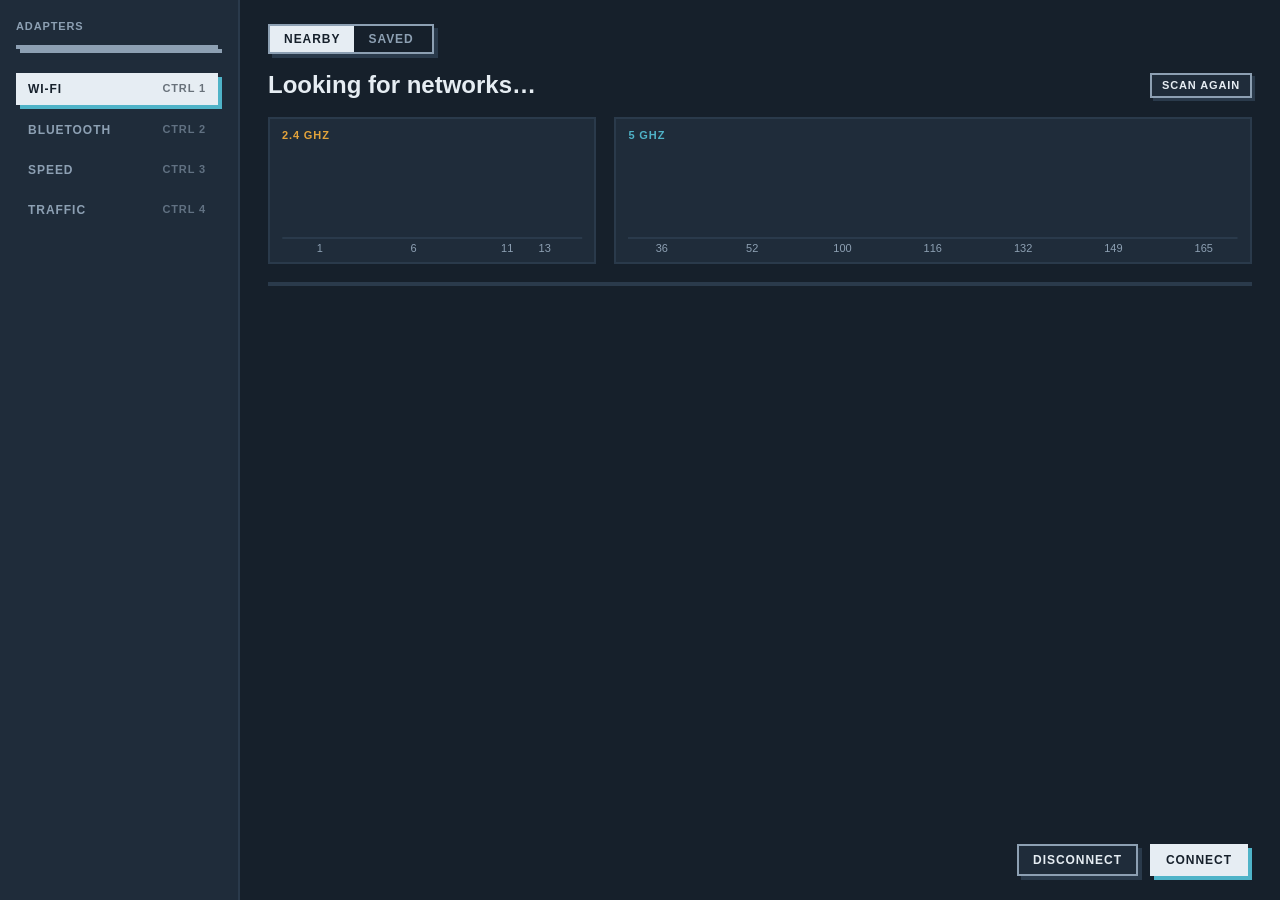
<file: ui/index.html>
<!doctype html>
<html lang="en">
<head>
<meta charset="utf-8">
<meta name="viewport" content="width=device-width, initial-scale=1">
<title>Unigen Manager</title>
<link rel="stylesheet" href="shared.css">
<style>
  html, body { height: 100%; margin: 0; }
  body {
    background: var(--panel);
    color: var(--ink);
    font: var(--t-md)/1.45 var(--body);
    display: grid;
    grid-template-columns: 240px 1fr;
    overflow: hidden;
  }
  /* the caps label every heading, chip and table head shares */
  .rail h2, .band h3, .group h2, .card-head h2, .readout .what, th, .chip, .badge, nav kbd, .head .sub, .card-head .sub {
    font: 700 var(--t-xs)/1.2 var(--display); letter-spacing: var(--track); text-transform: uppercase; }

  /* ---------- rail ---------- */
  .rail {
    background: var(--raised);
    border-right: var(--edge) solid var(--line);
    padding: 20px 16px;
    display: flex;
    flex-direction: column;
    gap: 28px;
  }
  .rail .ver { margin-top: auto; color: var(--muted); font-size: var(--t-xs); }
  .rail h2 { color: var(--muted); margin: 0 0 12px; }
  .adapter {
    width: 100%;
    text-align: left;
    background: transparent;
    border: var(--edge) solid transparent;
    padding: 10px 12px;
    cursor: pointer;
    display: grid;
    grid-template-columns: 8px 1fr;
    column-gap: 10px;
    row-gap: 2px;
    position: relative; z-index: 1;
  }
  .adapter + .adapter { margin-top: 12px; }
  .adapters { position: relative; padding-right: 4px; }
  /* one highlight per group that slides to the chosen item (positioned by slide() in JS) */
  .ind { position: absolute; left: 0; right: 0; top: 0; pointer-events: none; }
  .ad-ind { right: 4px; background: var(--panel); border: var(--edge) solid var(--sel-c, var(--muted)); --sh: var(--sel-c, var(--muted)); }
  .nav-ind { right: 4px; background: var(--ink); --sh: var(--b5); }
  .sel-ind { background: var(--raised); border-left: 4px solid var(--b5); }
  .adapter .dot { width: 8px; height: 8px; background: var(--muted); align-self: center; }
  .adapter .dot.on { background: var(--ok); }
  .adapter .name { font: 700 var(--t-md)/1.3 var(--display); }
  .adapter .meta { grid-column: 2; color: var(--muted); font-size: var(--t-sm); }
  .adapter .meta b { color: var(--ink); font-weight: 400; display: inline-block; }
  .adapter .meta .rate { display: inline-block; }
  .adapter .caps { grid-column: 2; color: var(--muted); font-size: var(--t-xs); margin-top: 2px; }
  /* its own line under the name: "Built-in MediaTek" plus a tag doesn't fit the rail on one line */
  .adapter .badge { grid-column: 2; justify-self: start; margin: 3px 0 5px; white-space: nowrap; padding: 3px 6px; color: var(--muted); border: 1px solid var(--line); }
  .adapter .badge.use { color: var(--ok); border-color: var(--ok); }
  .adapter.off { cursor: default; }
  .adapter.off .name, .adapter.off .meta, .adapter.off .caps { opacity: .6; }
  /* "Adapter [ Dongle | Built-in ]" above the Wi-Fi tabs, "Radio [ ... ]" in the Bluetooth note: the switch, its state, its progress bar, its message */
  /* "Unigen dongle driver not installed": shown on the Wi-Fi page while Windows has no driver for the plugged-in dongle */
  .driver { background: var(--raised); border: var(--edge) solid var(--warn); padding: 14px 16px; max-width: 620px; }
  .driver[hidden] { display: none; }
  .driver[data-s="done"] { border-color: var(--ok); }
  .driver h2 { margin: 0 0 4px; font: 700 var(--t-md)/1.3 var(--display); text-transform: none; letter-spacing: 0; }
  .driver p { margin: 0; color: var(--muted); font-size: var(--t-sm); }
  .driver-row { display: flex; align-items: center; gap: 8px 16px; flex-wrap: wrap; margin-top: 12px; }
  .driver-row[hidden], .driver p[hidden], .driver .link[hidden] { display: none; }
  .driver .msg { display: block; margin-top: 8px; font-size: var(--t-sm); }
  .driver .msg:empty { display: none; }
  .use[hidden] { display: none; }
  .use-row { display: flex; align-items: center; gap: 8px 16px; flex-wrap: wrap; padding-right: 4px; }
  .use .msg { display: block; margin-top: 8px; font-size: var(--t-sm); }
  .use .msg:empty { display: none; }

  nav { display: flex; flex-direction: column; gap: 8px; position: relative; padding-right: 4px; }
  nav button {
    background: none; border: 0; text-align: left; cursor: pointer;
    padding: 9px 12px; color: var(--muted);
    font: 700 var(--t-sm)/1.2 var(--display); letter-spacing: var(--track); text-transform: uppercase;
    position: relative; z-index: 1;
  }
  nav button[aria-current="page"] { color: var(--panel); }
  nav kbd { float: right; color: inherit; opacity: 0.6; }

  /* ---------- main ---------- */
  main { overflow: auto; padding: 24px 28px; display: flex; flex-direction: column; min-width: 0; }
  section[hidden] { display: none; }
  section { display: flex; flex-direction: column; gap: 18px; flex: 1; }
  .head { display: flex; align-items: baseline; gap: 14px; }
  .head h1 { font: 700 var(--t-lg)/1.1 var(--display); margin: 0; }
  .head .sub { color: var(--muted); }
  .head .grow { flex: 1; }
  .head .btn, .head .progress { align-self: center; }

  /* channel map */
  .map { display: grid; grid-template-columns: 34fr 66fr; gap: 18px; }
  .band { background: var(--raised); border: var(--edge) solid var(--line); padding: 10px 12px 6px; }
  .band h3 { margin: 0 0 4px; }
  .band.b24 h3 { color: var(--b24); }
  .band.b5 h3 { color: var(--b5); }
  .band svg { display: block; width: 100%; height: 110px; overflow: visible; }
  .band .axis { font: var(--t-xs) var(--display); fill: var(--muted); }
  .band .base { stroke: var(--line); stroke-width: 2; }
  .hump { fill-opacity: 0.08; stroke-width: 2; }
  .b24 .hump { stroke: var(--b24); fill: var(--b24); }
  .b5 .hump { stroke: var(--b5); fill: var(--b5); }
  .hump.dim { stroke-opacity: 0.55; fill-opacity: 0; }
  .tag { font: 700 var(--t-xs) var(--display); fill: var(--ink); display: none; }
  .tag.hot { display: block; }
  .hump.connected { fill-opacity: 0.55; }
  .hump.hot { stroke-opacity: 1; stroke-width: 3; fill-opacity: 0.3; }
  .hump.connected.hot { fill-opacity: 0.7; }

  /* lists: a square 2px panel with 1px rules between its rows */
  .list { border: var(--edge) solid var(--line); background: var(--panel); }
  .row {
    display: grid;
    align-items: center;
    gap: 16px;
    padding: 10px 12px;
    border-bottom: 1px solid var(--line);
    cursor: default;
  }
  .list > .row:last-child, #netRows .row:last-child { border-bottom: 0; }
  #nets { position: relative; }
  #netRows .row { position: relative; z-index: 1; }
  #netRows .row { grid-template-columns: minmax(180px, 1.4fr) 120px 1.6fr 64px 90px; }

  .seg.tabs { align-self: flex-start; }
  .view { display: flex; flex-direction: column; gap: 18px; flex: 1; }
  .view[hidden] { display: none; }
  .row .title { font-weight: 600; overflow: hidden; text-overflow: ellipsis; white-space: nowrap; }
  .row .muted { color: var(--muted); }
  .signal { display: flex; align-items: center; gap: 8px; }
  .signal .num { width: 34px; text-align: right; }
  /* signal as four square blocks, lit by strength */
  .meter { display: inline-flex; gap: 3px; }
  .meter i { display: block; width: 10px; height: 10px; background: var(--line); }
  .meter i.lit { background: var(--ink); }
  .chips { display: flex; flex-wrap: wrap; gap: 6px; }
  .chip { padding: 4px 6px; border: 1px solid; white-space: nowrap; }
  .chip.b24 { color: var(--b24); }
  .chip.b5 { color: var(--b5); }
  .state.ok { color: var(--ok); }
  .batt { margin-left: 10px; color: var(--muted); white-space: nowrap; font-variant-numeric: tabular-nums; }
  .batt svg { width: 16px; height: 9px; margin-right: 4px; vertical-align: -0.5px; fill: none; stroke: currentColor; }
  .batt svg .cell, .batt svg .tip { fill: currentColor; stroke: none; }
  .batt svg .cell.off { fill: var(--line); }
  .batt.low { color: var(--warn); }

  /* actions */
  .actions { display: flex; gap: 12px; align-items: center; margin-top: auto; padding: 6px 4px 0 0; }
  .actions .grow { flex: 1; }

  /* hold to confirm: the red fill wipes across while the button is held */
  .hold { color: var(--muted); border-color: var(--line); }
  .hold.holding { color: var(--err); border-color: var(--err); --sh: var(--err); }
  .hold .fill {
    position: absolute; inset: 0; pointer-events: none;
    background: color-mix(in srgb, var(--err) 30%, transparent);
    clip-path: inset(0 100% 0 0);
  }

  @media (hover: hover) and (pointer: fine) {
    nav button:not([aria-current]):hover, .adapter:hover { color: var(--ink); }
    nav button[aria-current]:hover { color: var(--panel); }
    .hold:hover { color: var(--err); border-color: var(--err); }
    .row:hover { background: color-mix(in srgb, var(--raised) 60%, transparent); }
  }

  /* bluetooth / saved */
  .group h2 { margin: 0 0 12px; }
  .group h2 > span { color: var(--muted); font-weight: 400; }
  .group h2 .btn { margin-left: 8px; vertical-align: 1px; }
  .bt .row { grid-template-columns: 1.4fr 1fr 240px; }
  .saved .row { grid-template-columns: minmax(160px, 1fr) 150px 120px 250px; }
  .row .ops { display: flex; gap: 12px; justify-content: flex-end; padding-right: 3px; }
  .pw { display: flex; align-items: center; gap: 10px; }
  .pw .secret { font-family: var(--display); letter-spacing: 0.1em; color: var(--muted); white-space: nowrap; }
  .radio-note {
    display: flex; align-items: center; gap: 14px;
    background: var(--raised); border: var(--edge) solid var(--line); padding: 14px 16px;
  }
  .radio-note .note-text { flex: 1; }
  .radio-note p { margin: 0; }
  .head .switch { align-self: center; margin-right: 3px; }
  .radio-note > .note-text > .msg { display: block; margin-top: 4px; }
  .radio-note .msg:empty { display: none; }
  .radio-note .use { margin-bottom: 12px; }
  .bt.off .group { opacity: .45; pointer-events: none; }
  .pairbox { display: flex; flex-wrap: wrap; align-items: center; gap: 12px; padding: 12px 14px; margin: 0;
    background: var(--raised); border-bottom: 1px solid var(--line); border-left: 4px solid var(--b5); }
  .pairbox .pin { font: 700 var(--t-lg)/1 var(--display); letter-spacing: .08em; }
  .pairbox input { width: 120px; padding: 6px 8px; border: var(--edge) solid var(--muted);
    background: var(--panel); color: inherit; font: inherit; }
  .st.away, .link.why { color: var(--warn); text-align: left; }
  .link.why { font: 600 var(--t-sm)/1.3 var(--body); letter-spacing: 0; text-transform: none; }  /* a sentence, not a label */
  .pairbox.explain { display: block; }
  .pairbox.explain p { margin: 0 0 6px; }
  .pairbox.explain ol { margin: 0 0 12px; padding-left: 20px; }
  .pairbox .btns { display: flex; gap: 12px; padding-right: 3px; }
  .empty { color: var(--muted); padding: 14px 12px; display: flex; gap: 14px; align-items: center; }
  .empty[hidden] { display: none; }

  /* speed */
  .readouts { display: grid; grid-template-columns: repeat(3, 1fr); gap: 18px; }
  .readout { background: var(--raised); border: var(--edge) solid var(--line); padding: 16px 18px; }
  .readout .big { display: inline-block; font: 700 var(--t-xl)/1 var(--display); font-variant-numeric: tabular-nums; }
  .readout .unit { font: 700 var(--t-sm) var(--display); letter-spacing: var(--track); text-transform: uppercase; color: var(--muted); margin-left: 6px; }
  .readout .what { color: var(--muted); margin-top: 10px; }
  table { border-collapse: collapse; width: 100%; }
  .group table { border: var(--edge) solid var(--line); }
  th, td { text-align: left; padding: 10px 12px; border-bottom: 1px solid var(--line); }
  tbody tr:last-child td { border-bottom: 0; }
  th { color: var(--muted); background: var(--raised); }
  td.num { font-size: var(--t-md); }

  /* traffic: the Speed page's readouts and chart card, live; the Today card; the one-line readout on the Wi-Fi page */
  .readouts.two { grid-template-columns: repeat(2, 1fr); }
  .head .seg { align-self: center; margin-right: 4px; }
  .today .row { grid-template-columns: minmax(0, 1fr) 130px 130px; padding: 10px 0; }
  #todayRows .row:last-child { border-bottom: 0; }
  .today .who { display: flex; align-items: center; gap: 10px; min-width: 0; }
  .today .who .pip { width: 8px; height: 8px; flex: none; background: var(--pip, var(--muted)); }
  .today .who .title { font-weight: 600; }
  .today .tot { font: 700 var(--t-md)/1.2 var(--display); font-variant-numeric: tabular-nums; white-space: nowrap; }
  .today .tot .arrow { color: var(--muted); font-size: var(--t-xs); letter-spacing: var(--track); margin-right: 8px; }
  .today .empty { padding: 10px 0; }
  .today .note { margin: 10px 0 0; color: var(--muted); font-size: var(--t-sm); }
  .live { margin: -8px 0 0; font: 700 var(--t-xs)/1.2 var(--display); letter-spacing: var(--track); text-transform: uppercase; color: var(--muted); font-variant-numeric: tabular-nums; }
  .live[hidden] { display: none; }

  /* merge connections: the card at the top of the Traffic page */
  .merge .card-head .switch { align-self: center; margin-left: auto; margin-right: 3px; }
  .merge .help { margin: 0 0 6px; color: var(--muted); font-size: var(--t-sm); }
  .mrow { display: grid; grid-template-columns: 8px minmax(0, 1fr) 120px 200px 40px; gap: 14px; align-items: center; padding: 10px 0; border-top: 1px solid var(--line); }
  .mrow .pip { width: 8px; height: 8px; background: var(--pip, var(--muted)); }
  .mrow .pip.off { background: transparent; border: 2px solid var(--muted); }
  .mwho { display: flex; align-items: center; gap: 10px; min-width: 0; }
  .mtext { display: flex; flex-direction: column; gap: 2px; min-width: 0; }
  .mkind { display: inline-flex; align-items: center; gap: 6px; min-width: 76px; color: var(--muted); font: 700 var(--t-xs)/1 var(--display); letter-spacing: var(--track); text-transform: uppercase; }
  .mkind svg { flex: none; }
  .mname { font-weight: 600; }
  .mhint { color: var(--muted); font-size: var(--t-sm); }
  .mstate { font-size: var(--t-sm); }
  .mrate { color: var(--muted); font-size: var(--t-sm); font-variant-numeric: tabular-nums; white-space: nowrap; }
  .mrow .switch { margin-right: 3px; }
  .merge .note { margin: 8px 0 0; color: var(--warn); font-size: var(--t-sm); }
  .merge .note[hidden] { display: none; }
  .merge .msg { display: block; margin: 8px 0 0; font-size: var(--t-sm); }
  .merge .msg:empty { display: none; }
  .merge .empty { padding: 10px 0; }
  .seg[hidden] { display: none; }
  .card-head .seg { align-self: center; margin: 0 3px 4px 8px; }
  #trafPick button { white-space: nowrap; padding: 4px 10px; }

  /* charts */
  .charts { display: grid; grid-template-columns: 3fr 2fr; gap: 18px; }
  .card { background: var(--raised); border: var(--edge) solid var(--line); padding: 12px 14px 10px; min-width: 0; }
  .card-head { display: flex; align-items: baseline; flex-wrap: wrap; gap: 4px 12px; margin-bottom: 10px; }
  .card-head h2 { margin: 0; }
  .card-head .sub { color: var(--muted); }
  .legend { margin-left: auto; display: flex; gap: 14px; color: var(--muted); font-size: var(--t-sm); }
  .legend span { display: inline-flex; align-items: center; gap: 6px; }
  .key { display: inline-block; width: 14px; height: 4px; flex: none; }
  .key.box { width: 10px; height: 10px; }
  svg.chart { display: block; width: 100%; overflow: visible; }
  svg.chart[hidden] { display: none; }
  .chart .grid { stroke: var(--line); stroke-width: 1; }
  .chart .tick { font: var(--t-xs) var(--display); fill: var(--muted); font-variant-numeric: tabular-nums; }
  .chart .line { fill: none; stroke-width: 2; stroke-linejoin: round; }
  .chart .area { fill-opacity: 0.12; }
  .chart .end { stroke: var(--raised); stroke-width: 2; }
  .chart .lab { font: var(--t-sm) var(--body); fill: var(--ink); }
  .chart .cross { stroke: var(--muted); stroke-width: 1; }
  .metric + .metric { margin-top: 10px; }
  .mname { color: var(--muted); font-size: var(--t-sm); margin-bottom: 3px; }
  .brow { display: flex; align-items: center; height: 16px; margin-top: 2px; }
  .track { flex: 1; display: flex; align-items: center; gap: 8px; min-width: 0; }
  .bar { height: 12px; min-width: 2px; }
  .brow .v { font: 700 var(--t-sm) var(--display); font-variant-numeric: tabular-nums; white-space: nowrap; }
  details.tv { margin-top: 6px; }
  details.tv summary { color: var(--muted); font: 700 var(--t-xs) var(--display); letter-spacing: var(--track); text-transform: uppercase; cursor: pointer; width: max-content; }
  details.tv table { margin-top: 6px; font-size: var(--t-sm); }
  details.tv th, details.tv td { padding: 4px 10px; }
  #tip {
    position: fixed; z-index: 10; pointer-events: none; display: none;
    background: var(--panel); border: var(--edge) solid var(--muted);
    padding: 6px 10px; font-size: var(--t-sm);
  }
  #tip .row2 { display: flex; align-items: center; gap: 8px; }
  #tip b { font: 700 var(--t-md) var(--display); }
  #tip .n { color: var(--muted); }

  /* password dialog (box animated in JS; backdrop can't be) */
  dialog {
    background: var(--raised); color: var(--ink);
    border: var(--edge) solid var(--muted); box-shadow: 8px 8px 0 var(--b5);
    padding: 20px; width: 340px; max-width: calc(100vw - 32px);
  }
  dialog::backdrop { background: rgba(10, 16, 22, 0.6); transition: opacity 200ms var(--ease-out); }
  @starting-style { dialog[open]::backdrop { opacity: 0; } }
  dialog.closing::backdrop { opacity: 0; transition-duration: 150ms; }
  dialog h2 { font: 700 var(--t-lg)/1.2 var(--display); margin: 0 0 16px; overflow-wrap: anywhere; }
  dialog input {
    width: 100%; font: inherit; color: var(--ink);
    background: var(--panel); border: var(--edge) solid var(--muted);
    padding: 8px 10px;
  }
  dialog .ops { display: flex; gap: 12px; justify-content: flex-end; margin-top: 16px; padding-right: 3px; }
  dialog .msg { margin: 8px 0 0; min-height: 1.2em; }

  @media (max-width: 760px) {
    body { grid-template-columns: 1fr; overflow: auto; }
    .rail { border-right: 0; border-bottom: var(--edge) solid var(--line); }
    .map, .readouts, .readouts.two, .charts { grid-template-columns: 1fr; }
    .mrow { grid-template-columns: 8px minmax(0, 1fr) 40px; }
    .mrow > :nth-child(n+3):not(.switch) { display: none; }
    #netRows .row { grid-template-columns: 1fr 100px; }
    #netRows .row > :nth-child(n+3) { display: none; }
  }
</style>
</head>
<body>

<aside class="rail">
  <p class="dongle" id="dongle" hidden><i aria-hidden="true"></i><span class="t"></span></p>
  <div>
    <h2>Adapters</h2>
    <div class="adapters"><span class="ind ad-ind" aria-hidden="true"></span></div>
  </div>
  <nav>
    <span class="ind nav-ind" aria-hidden="true"></span>
    <button aria-current="page" data-go="wifi"><span id="wifiLabel">Wi-Fi</span> <kbd>Ctrl 1</kbd></button>
    <button data-go="bt"><span id="btLabel">Bluetooth</span> <kbd>Ctrl 2</kbd></button>
    <button data-go="speed">Speed <kbd>Ctrl 3</kbd></button>
    <button data-go="traffic">Traffic <kbd>Ctrl 4</kbd></button>
  </nav>
  <span class="ver" id="ver"></span>
</aside>

<main>
  <!-- Wi-Fi -->
  <section id="wifi" class="wifi">
    <div class="driver" id="driver" role="region" aria-labelledby="driverTitle" hidden>
      <h2 id="driverTitle">Unigen dongle driver not installed</h2>
      <p id="driverText">The dongle is plugged in, but Windows has no Wi-Fi driver for it. The app can download the signed driver, check it and install it. Your click is the only permission it needs.</p>
      <div class="driver-row" id="driverRow">
        <button class="btn primary" id="driverGo"><span class="label">Download &amp; install</span></button>
        <button class="link" id="driverCancel" hidden><span class="label">Cancel</span></button>
      </div>
      <div id="driverSteps" hidden></div>
      <span class="msg" id="driverMsg"></span>
    </div>
    <div class="use" id="wifiUseRow" hidden>
      <div class="use-row">
        <span class="lbl" id="wifiUseLbl">Adapter</span>
        <div class="seg" id="wifiUse" role="radiogroup" aria-labelledby="wifiUseLbl"></div>
        <span class="state-line" id="wifiState" hidden><i class="pip" aria-hidden="true"></i><span class="t"></span></span>
      </div>
      <div id="wifiSteps" hidden></div>
      <span class="msg" id="wifiUseMsg"></span>
    </div>
    <p class="live" id="wifiLive" hidden></p>
    <div class="tabs seg" role="tablist" aria-label="Wi-Fi">
      <span class="ind tab-ind" data-axis="x" aria-hidden="true"></span>
      <button role="tab" aria-selected="true" data-view="nearby">Nearby</button>
      <button role="tab" aria-selected="false" data-view="saved">Saved <span class="count" id="savedCount"></span></button>
    </div>
    <div class="view" id="vNearby">
      <div class="head">
        <h1 id="wifiTitle">Looking for networks…</h1>
        <span class="sub" id="scanAge"></span>
        <span class="grow"></span>
        <button class="btn small" id="scan"><span class="label">Scan again</span></button>
      </div>
      <div class="map">
        <div class="band b24"><h3>2.4 GHz</h3><svg id="map24"></svg></div>
        <div class="band b5"><h3>5 GHz</h3><svg id="map5"></svg></div>
      </div>
      <div class="list" id="nets">
        <span class="ind sel-ind" aria-hidden="true"></span>
        <div id="netRows" role="listbox" aria-label="Nearby networks"></div>
      </div>
      <div class="actions">
        <span class="msg" id="wifiMsg"></span>
        <span class="grow"></span>
        <button class="btn" id="disconnect"><span class="label">Disconnect</span></button>
        <button class="btn primary" id="connect"><span class="label">Connect</span></button>
      </div>
    </div>
    <div class="view saved" id="vSaved" hidden>
      <div class="head"><h1>Saved networks</h1><span class="sub">Stored by Windows on this PC</span><span class="grow"></span><span class="msg" id="savedMsg"></span></div>
      <div class="list" id="savedList"></div>
    </div>
  </section>

  <!-- Bluetooth -->
  <section id="bt" class="bt" hidden>
    <div class="head"><h1>Bluetooth</h1><span class="grow"></span>
      <button class="switch on" id="btPower" role="switch" aria-checked="true" aria-label="Bluetooth"><i></i></button></div>
    <div class="radio-note">
      <div class="note-text">
        <div class="use">
          <div class="use-row">
            <span class="lbl" id="btUseLbl">Radio</span>
            <div class="seg" id="btUse" role="radiogroup" aria-labelledby="btUseLbl"></div>
            <span class="state-line" id="btState" hidden><i class="pip" aria-hidden="true"></i><span class="t"></span></span>
          </div>
          <div id="btSteps" hidden></div>
          <span class="msg" id="btUseMsg"></span>
        </div>
        <p id="btRunNote">Bluetooth is running on the <b id="btRadio">…</b>. <span id="btOther"></span> <span id="btAway"></span></p>
        <p id="btOnNote" hidden>Bluetooth is off. <button class="btn small" id="btOn"><span class="label">Turn on</span></button></p>
        <span class="msg" id="btMsg"></span>
      </div>
    </div>
    <div class="group">
      <h2>Paired devices <span id="pairedCount"></span><button class="btn small" id="btRefresh" title="Check again which devices are connected"><span class="label">Refresh</span></button></h2>
      <div class="list" id="paired"></div>
    </div>
    <div class="group">
      <h2>Nearby devices</h2>
      <div class="list" id="nearby">
        <div class="empty">
          <span>Put a device in pairing mode, then search.</span>
          <button class="btn small" id="btSearch"><span class="label">Search</span></button>
          <span class="progress" id="btProg" hidden><i></i></span>
        </div>
      </div>
    </div>
  </section>


  <!-- Speed -->
  <section id="speed" hidden>
    <div class="head">
      <h1>Speed</h1>
      <span class="msg" id="speedMsg"></span>
      <span class="grow"></span>
      <span class="progress" id="spProg" hidden><i></i></span>
      <button class="btn primary" id="runTest"><span class="label">Run test</span></button>
    </div>
    <div class="readouts">
      <div class="readout"><span class="big">–</span><span class="unit">ms</span><div class="what">Ping to router</div></div>
      <div class="readout"><span class="big">–</span><span class="unit">Mbps</span><div class="what">Download</div></div>
      <div class="readout"><span class="big">–</span><span class="unit">Mbps</span><div class="what">Upload</div></div>
    </div>
    <div class="charts">
      <div class="card">
        <div class="card-head"><h2>Last test</h2><span class="sub" id="tpSub">Unigen dongle, Mbps</span></div>
        <svg id="tp" class="chart" tabindex="0" aria-label="Throughput during the last speed test"></svg>
        <details class="tv" data-table="tp"><summary>Table view</summary></details>
      </div>
      <div class="card">
        <div class="card-head"><h2>Both adapters</h2>
          <span class="legend"><span><i class="key box" style="background:var(--uni)"></i>Unigen</span><span><i class="key box" style="background:var(--bi)"></i>Built-in</span></span></div>
        <div id="bars"></div>
      </div>
    </div>
    <div class="card">
      <div class="card-head"><h2>Signal strength</h2><span class="sub">connected network, last 2 minutes</span>
        <span class="legend"><span><i class="key" style="background:var(--uni)"></i>Unigen dongle</span><span><i class="key" style="background:var(--bi)"></i>Built-in MediaTek</span></span></div>
      <svg id="sig" class="chart" tabindex="0" aria-label="Signal strength of both adapters over the last 2 minutes"></svg>
      <details class="tv" data-table="sig"><summary>Table view</summary></details>
    </div>
    <div class="group">
      <h2>Results table <span id="measured"></span></h2>
      <table>
        <thead><tr><th>Adapter</th><th>Link</th><th>Ping</th><th>Download</th><th>Upload</th></tr></thead>
        <tbody id="results"></tbody>
      </table>
    </div>
  </section>

  <!-- Traffic -->
  <section id="traffic" hidden>
    <div class="head">
      <h1 id="trafficTitle">Traffic</h1>
      <span class="msg" id="trafficMsg"></span>
      <span class="grow"></span>
      <div class="seg unit" id="trafficUnit" role="radiogroup" aria-label="Units"></div>
    </div>
    <div class="card merge" id="merge">
      <div class="card-head"><h2>Merge connections</h2><span class="sub" id="mergeSub"></span>
        <button class="switch" id="mergeSw" role="switch" aria-checked="false" aria-label="Merge connections" disabled><i></i></button></div>
      <p class="help" id="mergeHelp">Speeds up apps that open many connections (browsers, Steam, download managers). One download can't go faster than one connection. Games and Windows Update aren't merged.</p>
      <div id="mergeRows"></div>
      <p class="note" id="mergeNote" hidden></p>
      <span class="msg" id="mergeMsg"></span>
    </div>
    <div class="readouts two">
      <div class="readout"><span class="big" id="trafDown">–</span><span class="unit" id="trafDownU">MB/s</span><div class="what">↓ Download</div></div>
      <div class="readout"><span class="big" id="trafUp">–</span><span class="unit" id="trafUpU">MB/s</span><div class="what">↑ Upload</div></div>
    </div>
    <div class="card">
      <div class="card-head"><h2>Last 60 seconds</h2><span class="sub" id="trafSub"></span>
        <div class="seg" id="trafPick" role="radiogroup" aria-label="Chart" hidden></div>
        <span class="legend"><span><i class="key" id="trafKey" style="background:var(--uni)"></i>Download</span><span><i class="key" style="background:var(--ink);opacity:.6"></i>Upload</span></span></div>
      <svg id="traf" class="chart" role="img" aria-label="Download and upload over the last 60 seconds" hidden></svg>
      <div class="empty" id="trafEmpty">Measuring…</div>
    </div>
    <div class="card today">
      <div class="card-head"><h2>Today</h2></div>
      <div id="todayRows"></div>
      <p class="note">Counted while Unigen Manager runs</p>
    </div>
  </section>
</main>

<div id="tip" role="tooltip"></div>

<dialog id="pw" aria-labelledby="pwTitle">
  <form id="pwForm">
    <h2 id="pwTitle"></h2>
    <input type="password" id="pwInput" aria-label="Password" autocomplete="off" autofocus>
    <p class="msg err" id="pwErr" aria-live="polite"></p>
    <div class="ops">
      <button type="button" class="btn" id="pwCancel"><span class="label">Cancel</span></button>
      <button class="btn primary"><span class="label">Connect</span></button>
    </div>
  </form>
</dialog>

<script src="vendor/anime.umd.min.js"></script>
<script src="mock-api.js"></script>
<script src="shared.js"></script>
<script>
const HOLD_MS = 1500;

// ================= state =================
let INFO = null;     // app_info(): admin flag + each adapter's name and standards
let ADS = [];        // latest adapters() poll
let NETS = [];       // networks seen by the chosen adapter
let SAVED = [];      // saved(): [{ssid, on: [keys]}]
let BT = null;       // bt_radio()
let RESULTS = {};    // speed_results(): key -> {ping, down, up, link, samples, split, at}
let selected = 0, selSsid = null, scannedAt = null;
const activeAdapter = () => $(".adapter[aria-pressed='true']");
const activeKey = () => activeAdapter()?.dataset.adapter;
let switching = false; // a switch started here is running (Wi-Fi or Bluetooth: they share one lock)
const wifiSeg = $("#wifiUse"), btSeg = $("#btUse");
let btDone = null;     // resolves with the final step of the Bluetooth move this window started
const BT_STEPS = 4;    // bt.STEPS: what a Bluetooth move reports
const prog = { wifi: $("#wifiSteps"), bt: $("#btSteps") };  // the progress bars under the two switches
const switchTo = {};   // the adapter each kind's last move started here was going to (Try again repeats it)
const going = {};      // the same, only while that move runs here: the switch shows it, whatever a reload says
let moving = null;     // the move running anywhere (Python pushes its steps to both windows): { kind, step, of }
const adapterEl = k => $$(".adapter").find(a => a.dataset.adapter === k);
const NAME = k => (INFO && INFO.adapters.find(a => a.key === k) || {}).name || k;
const SHORT = k => ({ unigen: "Unigen", builtin: "Built-in" })[k] || NAME(k);

// ================= channel map =================
const CH5 = [36,40,44,48,52,56,60,64,100,104,108,112,116,120,124,128,132,136,140,144,149,153,157,161,165];
const H = 92, ROOM = 18; // baseline y; headroom for the name label at 100%
const peak = sig => H - (sig / 100) * (H - ROOM);
function hump(x, half, sig) {
  const top = peak(sig);
  return `M${x - half},${H} C${x - half * 0.45},${top} ${x + half * 0.45},${top} ${x + half},${H}`;
}
// Drawn at the SVG's real pixel width so text and curves never stretch.
function drawMaps() {
  const s24 = $("#map24"), s5 = $("#map5");
  const W24 = s24.clientWidth, W5 = s5.clientWidth;
  if (!W24 || !W5) return;
  const u24 = W24 / 16, u5 = W5 / 27;           // padded so edge humps fit
  const x24 = ch => (ch + 1) * u24;            // channels -1..15
  const x5 = i => (i + 1.5) * u5;              // slots -1.5..25.5
  let a = "", b = "";
  NETS.forEach((n, ni) => n.aps.forEach(ap => {
    const cls = `hump ${n.state === "Connected" ? "connected" : "dim"}`;
    const top = peak(ap.s) - 6;
    let x, half;
    if (ap.b === 2.4) { x = x24(ap.ch); half = 2 * u24; }
    else { const i = CH5.indexOf(ap.ch); if (i < 0) return; x = x5(Math.floor(i / 4) * 4 + 1.5); half = 2 * u5; } // 80 MHz block
    const out = `<path class="${cls}" data-net="${ni}" d="${hump(x, half, ap.s)}"/>
           <text class="tag" data-net="${ni}" x="${x}" y="${top}" text-anchor="middle">${n.hidden ? "(hidden network)" : esc(n.ssid)}</text>`;
    if (ap.b === 2.4) a += out; else b += out;
  }));
  a += [1, 6, 11, 13].map(c => `<text class="axis" x="${x24(c)}" y="106" text-anchor="middle">${c}</text>`).join("");
  b += [36, 52, 100, 116, 132, 149, 165].map(c => `<text class="axis" x="${x5(CH5.indexOf(c))}" y="106" text-anchor="middle">${c}</text>`).join("");
  s24.setAttribute("viewBox", `0 0 ${W24} 110`);
  s5.setAttribute("viewBox", `0 0 ${W5} 110`);
  s24.innerHTML = `<line class="base" x1="0" x2="${W24}" y1="${H}" y2="${H}"/>` + a;
  s5.innerHTML = `<line class="base" x1="0" x2="${W5}" y1="${H}" y2="${H}"/>` + b;
}
// the newly connected network fills in on the map
function fillIn() {
  if (reduce) return;
  $$(".hump.connected").forEach(p => anime.animate(p, {
    fillOpacity: [0, 0.55], duration: 250, ease, onComplete: () => p.style.fillOpacity = "",
  }));
}

// ================= Wi-Fi: nearby networks =================
const best = n => Math.max(0, ...n.aps.map(a => a.s));
const meterHtml = s => `<span class="meter" aria-hidden="true">${[1, 2, 3, 4].map(i => `<i${i <= signalLevel(s) ? ' class="lit"' : ""}></i>`).join("")}</span>`;
function drawNets() {
  setText($("#wifiTitle"), `${NETS.length} network${NETS.length === 1 ? "" : "s"} nearby`);
  $("#netRows").innerHTML = NETS.map((n, i) => `<div class="row" role="option" data-i="${i}" aria-selected="false">
      <span class="title${n.hidden ? " muted" : ""}">${n.hidden ? "(hidden network)" : esc(n.ssid)}</span>
      <span class="signal"><span class="num">${best(n)}%</span>${meterHtml(best(n))}</span>
      <span class="chips">${n.aps.map(a => `<span class="chip ${a.b === 5 ? "b5" : "b24"}">${a.b} GHz, ch ${a.ch}</span>`).join("")}</span>
      <span class="muted">${esc(n.sec)}</span>
      <span class="state ${n.state === "Connected" ? "ok" : "muted"}">${esc(n.state)}</span>
    </div>`).join("");
  markSel(true); syncButtons();
}
function markSel(instant) {
  const i = NETS.findIndex(n => n.ssid === selSsid);
  selected = i < 0 ? 0 : i;
  selSsid = NETS[selected] ? NETS[selected].ssid : null;
  $$("#netRows .row").forEach(r => r.setAttribute("aria-selected", r.dataset.i == selected));
  slide($(".sel-ind"), $(`#netRows .row[data-i="${selected}"]`), instant);
}
function highlight(i) {
  $$(".map [data-net]").forEach(p => p.classList.toggle("hot", p.dataset.net == i));
}
function syncButtons() {
  const n = NETS[selected];
  $("#connect").disabled = !n || n.hidden || n.state === "Connected";
  $("#disconnect").disabled = !n || n.state !== "Connected";
}
$("#netRows").addEventListener("click", e => {
  const r = e.target.closest(".row"); if (!r) return;
  selSsid = NETS[+r.dataset.i].ssid; markSel(); highlight(+r.dataset.i); syncButtons();
});
$("#netRows").addEventListener("dblclick", () => $("#connect").click());
$("#netRows").addEventListener("mouseover", e => { const r = e.target.closest(".row"); if (r) highlight(r.dataset.i); });
$("#netRows").addEventListener("mouseleave", () => highlight(selected));

async function loadNetworks(fresh) {
  const key = activeKey(); if (!key) return;
  const r = await call(fresh ? "scan" : "networks", key);
  let nets = r.networks;
  if ($("#netRows").matches(":hover") && NETS.length) { // never reorder rows under the pointer
    const pos = new Map(NETS.map((n, i) => [n.ssid, i]));
    const at = n => pos.has(n.ssid) ? pos.get(n.ssid) : 1e9;
    nets = [...nets].sort((a, b) => at(a) - at(b));
  }
  NETS = nets; scannedAt = r.scanned_at;
  drawNets();
  if (nearbyShown()) { drawMaps(); highlight(selected); }
  tickAge();
}
// ticks every second, so plain text: no animation
function tickAge() {
  if (scannedAt == null) return;
  const s = Math.max(0, Math.round(Date.now() / 1000 - scannedAt));
  $("#scanAge").textContent = s < 5 ? "Scanned just now" : s < 60 ? `Scanned ${s} seconds ago` : `Scanned ${Math.round(s / 60)} min ago`;
}

async function doConnect(password) {
  const n = NETS[selected]; if (!n) return;
  try {
    await busy($("#connect"), "Connecting…", call("connect", activeKey(), n.ssid, password ?? null), { after: "Connect" });
    setMsg($("#wifiMsg"), `Connected to ${n.ssid}.`);
    await Promise.all([loadNetworks(false), poll()]);
    fillIn();
  } catch (e) { setMsg($("#wifiMsg"), e.message, true); syncButtons(); }
}
$("#connect").addEventListener("click", function () {
  if (this.disabled) return;
  const n = NETS[selected];
  if (n.state || n.sec !== "WPA2") doConnect(); // saved, open, or a type the backend will explain
  else openPw(n);
});
$("#disconnect").addEventListener("click", async function () {
  const n = NETS[selected];
  if (this.disabled || !n) return;
  try {
    await busy(this, "Disconnecting…", call("disconnect", activeKey()));
    setMsg($("#wifiMsg"), `Disconnected from ${n.ssid}.`);
    await Promise.all([loadNetworks(false), poll()]);
  } catch (e) { setMsg($("#wifiMsg"), e.message, true); }
});
$("#scan").addEventListener("click", async function () {
  const old = new Map(NETS.map(n => [n.ssid, best(n)]));
  try { await busy(this, "Scanning…", loadNetworks(true), { after: "Scan again" }); }
  catch (e) { return setMsg($("#wifiMsg"), e.message, true); }
  if (reduce) return;
  $$("#netRows .row").forEach(r => { // a meter whose strength changed lights its blocks up again, one after another
    const n = NETS[r.dataset.i];
    if (old.has(n.ssid) && signalLevel(old.get(n.ssid)) !== signalLevel(best(n)))
      anime.animate($$(".meter i", r), { opacity: [0.2, 1], delay: anime.stagger(40), duration: 160, ease });
  });
});

// ================= adapters rail + polling =================
const inUse = () => INFO.adapters.find(a => a.using) || INFO.adapters[0] || {};
// the highlight under the chosen adapter: its outline and hard shadow are the adapter's colour
function markAd(a, instant) {
  const ind = $(".ad-ind");
  ind.style.setProperty("--sel-c", COLOR(a && a.dataset.adapter));
  slide(ind, a, instant);
}
function renderRail() {
  $(".adapters").innerHTML = `<span class="ind ad-ind" aria-hidden="true"></span>` + INFO.adapters.map(a => `
    <button class="adapter${a.off ? " off" : ""}" aria-pressed="${!!a.using}"${a.off ? ' aria-disabled="true"' : ""} data-adapter="${esc(a.key)}" data-bt="${esc(a.bt || "")}">
      <span class="dot"></span><span class="name">${esc(a.name)}</span>${a.using ? '<span class="badge use">In use</span>' : ""}
      <span class="meta"><b>${a.off ? "Off" : "Checking…"}</b><br><span class="rate"></span></span>
      <span class="caps">${esc([a.wifi, a.bt && `Bluetooth ${a.bt}`].filter(Boolean).join(", "))}</span>
    </button>`).join("");
  $$(".adapter").forEach(a => a.addEventListener("click", () => pickAdapter(a)));
  markAd(activeAdapter(), true);
  setText($("#wifiLabel"), inUse().wifi || "Wi-Fi");
}
function updateRail() {
  $$(".adapter").forEach(a => {
    const d = ADS.find(x => x.key === a.dataset.adapter), on = !!d && d.state === "connected", off = a.classList.contains("off");
    setText($(".meta b", a), !d || off ? (off ? "Off" : "Unplugged") : on ? d.ssid : "Not connected");
    setText($(".rate", a), on ? `${d.rate} Mbps link` : "No link");
    const dot = $(".dot", a);
    if (dot.classList.contains("on") !== on) pop(dot, on);
  });
}
function pickAdapter(a) {
  if (a.classList.contains("off")) return; // an adapter that is off has no Wi-Fi to show
  $$(".adapter").forEach(x => x.setAttribute("aria-pressed", x === a));
  markAd(a);
  const key = a.dataset.adapter;
  setText($("#wifiLabel"), (INFO.adapters.find(x => x.key === key) || {}).wifi || "Wi-Fi");
  setText($("#speed h1"), `Speed on ${NAME(key)}`);
  setText($("#tpSub"), `${NAME(key)}, Mbps`);
  showReadouts();
  const r = RESULTS[key];
  if (!$("#speed").hidden) drawTp(r ? r.samples : [], key, { draw: true, split: r && r.split });
  selSsid = null;
  loadNetworks(false).then(() => loadNetworks(true)).catch(e => setMsg($("#wifiMsg"), e.message, true));
}

// ================= Wi-Fi and Bluetooth switches (Dongle | Built-in) =================
function enableSegs() {
  enableSeg(wifiSeg, INFO.admin, switching, INFO.dongle);
  enableSeg(btSeg, BT ? BT.can_switch : INFO.admin, switching, INFO.dongle);
}
// "■ UNIGEN DONGLE · ON": which adapter the switch is on, in its colour
function renderState(kind) {
  const bt = kind === "bt", key = bt ? BT && BT.active : INFO && INFO.wifi_using, on = !bt || BT.power !== "off", el = $(bt ? "#btState" : "#wifiState");
  el.hidden = !key;
  el.style.setProperty("--pip", on ? COLOR(key) : "var(--muted)");
  setText($(".t", el), key ? `${NAME(key)} · ${on ? "on" : "off"}` : "");
}
function renderUsing() {
  renderDongle($("#dongle"), INFO.dongle);
  renderState("wifi");
  $("#wifiUseRow").hidden = INFO.adapters.length < 2 && !["unplugged", "no_driver"].includes(INFO.dongle);  // the Dongle button shows disabled
  renderDriver();
  buildSeg(wifiSeg, SWITCH_KEYS);
  enableSeg(wifiSeg, INFO.admin, switching, INFO.dongle);
  markSeg(wifiSeg, going.wifi || INFO.wifi_using, true);
}
// INFO changed (a switch, here or by the watchdog): redraw everything that depends on the adapter in use
function applyInfo() {
  renderUsing(); renderRail();
  setText($("#speed h1"), `Speed on ${NAME(activeKey())}`);
  setText($("#tpSub"), `${NAME(activeKey())}, Mbps`);
  renderResults(); showReadouts();
}
async function reloadInfo() {
  INFO = await call("app_info");
  applyInfo();
  selSsid = null;
  await poll();
  if (!$("#speed").hidden) drawSpeed();
  loadBt(); loadSaved();
  await loadNetworks(false).catch(e => setMsg($("#wifiMsg"), e.message, true));
  loadNetworks(true).catch(() => {});
}
// Python pushes every step of a switch; a switch started elsewhere (the widget, the watchdog) reloads this window when it ends
window.onSwitchStep = s => {
  if (s.kind === "driver") return onDriverStep(s);
  const bt = s.kind === "bt", msg = $(bt ? "#btUseMsg" : "#wifiUseMsg");
  setMsg(msg, s.text, s.error);
  renderStep(prog[s.kind], s, { to: switching ? switchTo[s.kind] : null });
  moving = s.done ? null : { kind: s.kind, step: s.step, of: s.of };
  if (bt) {
    lockBt(!s.done);
    if (s.done) setMsg($("#btMsg"), "");  // an old error (Connect while it was moving) never sits under the result
  }
  if (!s.done) return;
  if (bt && btDone) btDone(s);
  else if (!s.error && !switching) (bt ? loadBt() : reloadInfo()).catch(e => setMsg(msg, e.message, true));
};
window.onUsingChanged = () => { if (!switching) reloadInfo().catch(e => setMsg($("#wifiUseMsg"), e.message, true)); };
// Bluetooth actions are off while a Bluetooth move runs (Windows' radio isn't there to use): the buttons that were enabled get
// disabled and come back on done. Rows render at any time, so a watcher keeps new ones locked.
const BT_ACTIONS = "#bt .conn, #bt .pair, #bt .hold, #btPower, #btOn";
function lockBt(on) {
  $$(BT_ACTIONS).forEach(b => {
    if (on && !b.disabled) { b.disabled = true; b.dataset.lock = "1"; }
    else if (!on && b.dataset.lock) { b.disabled = false; delete b.dataset.lock; }
  });
}
new MutationObserver(() => { if (moving && moving.kind === "bt") lockBt(true); }).observe($("#bt"), { childList: true, subtree: true });
// pressing a switch while a move runs: say so on the running bar, no error
function alreadyMoving(msg) {
  const text = `Already moving ${moving.kind === "bt" ? "Bluetooth" : "Wi-Fi"}${moving.of ? ` · ${moving.step}/${moving.of}` : ""}`;
  noteBar(prog[moving.kind], text);
  setMsg(msg, text, false, { clearAfter: NOTE_MS });
}
async function moveWifi(key) {
  const was = INFO.wifi_using, msg = $("#wifiUseMsg");
  switching = true; enableSegs();
  switchTo.wifi = going.wifi = key;
  markSeg(wifiSeg, key);
  setMsg(msg, `Switching to the ${NAME(key)}…`);
  renderStep(prog.wifi, { kind: "wifi", text: msg.textContent, step: 0, of: 0, label: "Starting" }, { to: key });
  try {
    await call("switch_wifi", key);
    await reloadInfo();
  } catch (err) {
    markSeg(wifiSeg, was);
    setMsg(msg, err.message, true);
    failProgress(prog.wifi, err.message);
  } finally {
    switching = false; going.wifi = null; enableSegs();
  }
}
// the call returns at once; the move ends with a done step, then the radio shown is the one Windows really has
async function moveBt(key) {
  const was = BT.active, msg = $("#btUseMsg");
  switching = true; enableSegs();
  switchTo.bt = going.bt = key;
  markSeg(btSeg, key);
  setMsg($("#btMsg"), "");
  setMsg(msg, `Moving Bluetooth to the ${NAME(key)}…`);
  renderStep(prog.bt, { kind: "bt", text: msg.textContent, step: 0, of: BT_STEPS, label: "Starting" }, { to: key });
  const moved = new Promise(done => { btDone = done; });
  try {
    await call("switch_bt", key);
    const s = await moved;
    going.bt = null;  // show what Windows really has, not what was asked for
    await loadBt();
    if (s.error) setMsg(msg, s.text, true);
  } catch (err) {
    markSeg(btSeg, was);
    setMsg(msg, err.message, true);
    failProgress(prog.bt, err.message);
  } finally {
    btDone = null; switching = false; going.bt = null; enableSegs();
  }
}
// ---- the dongle's driver (api.install_driver): one button, five steps the app really performs ----
const DRIVER_STEPS = 5;                            // driver.STEPS
const DRIVER_CANCEL_UNTIL = 3;                     // Cancel works through step 3 (unpacking); once Windows installs it runs to its end
const DRIVER_HIDE_MS = FOLD_MS + LINGER_MS + FADE_MS + 100; // the panel goes when the bar that says "installed" has faded
const drvSteps = $("#driverSteps"), drvGo = $("#driverGo"), drvCancel = $("#driverCancel");
let driverRunning = false, driverDone = false;
function renderDriver() {
  if (!INFO) return;
  const show = INFO && (INFO.dongle === "no_driver" || driverRunning || driverDone);
  const was = $("#driver").hidden;
  $("#driver").hidden = !show;
  $("#driver").dataset.s = driverDone ? "done" : "";
  setText($("#driverTitle"), driverDone ? "Unigen dongle driver installed" : "Unigen dongle driver not installed");
  $("#driverText").hidden = driverRunning || driverDone;
  $("#driverRow").hidden = driverDone;
  drvGo.disabled = driverRunning || !INFO.admin;
  drvGo.title = INFO.admin ? "" : "Installing the driver needs administrator rights.";
  if (show && was && !reduce) arrive($("#driver"));
}
function onDriverStep(s) {
  driverRunning = !s.done;
  const msg = $("#driverMsg");
  if (!s.done && driverDone) { driverDone = false; clearProgress(drvSteps); }  // a new install while the last one lingers
  setMsg(msg, s.text, s.error);
  renderStep(drvSteps, s, { to: "unigen" });
  drvCancel.hidden = s.done || !(s.step <= DRIVER_CANCEL_UNTIL);
  if (s.done && !s.error) {
    driverDone = true;
    setTimeout(() => { driverDone = false; renderDriver(); }, DRIVER_HIDE_MS);
    reloadInfo().catch(e => setMsg(msg, e.message, true));  // the dongle's Wi-Fi adapter now exists
  }
  renderDriver();
}
async function installDriver() {
  if (driverRunning) return;
  driverRunning = true; driverDone = false;
  const msg = $("#driverMsg");
  clearProgress(drvSteps);
  setMsg(msg, "Starting…");
  renderStep(drvSteps, { kind: "driver", text: "Starting…", step: 0, of: DRIVER_STEPS, label: "Starting" }, { to: "unigen" });
  drvCancel.hidden = false;
  renderDriver();
  try {
    await call("install_driver");
  } catch (err) {  // the failed step was pushed already; this covers a call that failed before any step
    setMsg(msg, err.message, true);
    failProgress(drvSteps, err.message);
  } finally {
    driverRunning = false; drvCancel.hidden = true; renderDriver();
  }
}
buildProgress(drvSteps, "driver", { onRetry: installDriver });
drvGo.addEventListener("click", installDriver);
drvCancel.addEventListener("click", () => { drvCancel.disabled = true; call("cancel_driver").catch(() => {}).finally(() => { drvCancel.disabled = false; }); });
const retry = kind => { if (!switching && !moving && switchTo[kind]) (kind === "bt" ? moveBt : moveWifi)(switchTo[kind]); };
buildProgress(prog.wifi, "wifi", { onRetry: () => retry("wifi") });
buildProgress(prog.bt, "bt", { onRetry: () => retry("bt") });
const onSegClick = (seg, msg, move) => seg.addEventListener("click", e => {
  const b = e.target.closest("button");
  if (!b || b.disabled || switching || b.getAttribute("aria-checked") === "true") return;
  if (moving) return alreadyMoving($(msg));
  move(b.dataset.k);
});
onSegClick(wifiSeg, "#wifiUseMsg", moveWifi);
onSegClick(btSeg, "#btUseMsg", moveBt);

const SIG_N = 60;  // 2 minutes of readings, one every 2 s
const sig = {};    // adapter key -> readings; null while not connected
const trimSig = () => Object.values(sig).forEach(a => { while (a.length > SIG_N) a.shift(); });
async function poll() {
  try { ADS = await call("adapters"); }
  catch (e) { return setMsg($("#wifiMsg"), e.message, true); }
  updateRail();
  for (const a of INFO.adapters) {
    const d = ADS.find(x => x.key === a.key);
    (sig[a.key] = sig[a.key] || []).push(d && d.state === "connected" ? d.signal : null);
  }
  const visible = !$("#speed").hidden && !busyChart($("#sig"));
  if (visible && !reduce && Object.values(sig).some(a => a.length > SIG_N)) return drawSig(true); // slides, then trims
  trimSig();
  if (visible) drawSig();
}

// ================= password dialog =================
const pw = $("#pw");
function openPw(n) {
  if (pw.open) return;
  $("#pwTitle").innerHTML = `Connect to ${esc(n.ssid)}`;
  $("#pwInput").value = "";
  $("#pwErr").textContent = "";
  pw.classList.remove("closing");
  pw.showModal();
  anime.animate(pw, reduce ? { opacity: [0, 1], duration: 150, ease }
    : { opacity: [0, 1], y: [ROW_Y, 0], duration: 200, ease });
}
function closePw(then) {
  if (pw.classList.contains("closing")) return;
  pw.classList.add("closing");
  anime.animate(pw, reduce ? { opacity: 0, duration: 150, ease, onComplete: done }
    : { opacity: 0, y: ROW_Y, duration: 150, ease, onComplete: done });
  function done() { pw.close(); pw.classList.remove("closing"); if (then) then(); }
}
const validPassword = p => /^[0-9A-Fa-f]{64}$/.test(p) || (p.length >= 8 && p.length <= 63 && /^[\x20-\x7E]+$/.test(p));
$("#pwCancel").addEventListener("click", () => closePw());
pw.addEventListener("cancel", e => { e.preventDefault(); closePw(); }); // Escape
$("#pwForm").addEventListener("submit", e => {
  e.preventDefault();
  const value = $("#pwInput").value;
  if (!validPassword(value)) return setMsg($("#pwErr"), "The password must be 8 to 63 characters.", true);
  closePw(() => doConnect(value));
});

// ================= Bluetooth =================
// battery: the % Windows last heard from a connected device (None when it doesn't report one), as four square cells; amber at 20% or less
const cells = b => [0, 1, 2, 3].map(i => `<rect class="cell${b > i * 25 ? "" : " off"}" x="${(1.55 + i * 2.9).toFixed(2)}" y="2" width="2.2" height="5"/>`).join("");
const battery = b => b == null ? "" : `<span class="batt${b <= 20 ? " low" : ""}"><svg viewBox="0 0 16 9" aria-hidden="true"><rect x="0.5" y="0.5" width="13" height="8"/>${cells(b)}<rect class="tip" x="14" y="3" width="1.5" height="3"/></svg>${b}%</span>`;
const stHtml = d => d.connected ? `Connected${battery(d.battery)}` : esc(d.kind);
// a device paired only with the other radio can't connect here: amber status, Re-pair instead of Connect
const HERE = { unigen: "the dongle", builtin: "the built-in radio" };
const hereWord = () => HERE[BT && BT.active] || "this radio";
const pairedRow = d => `<div class="row" data-id="${esc(d.id)}" data-ids="${esc((d.ids || [d.id]).join(" "))}" data-kind="${esc(d.kind)}" data-here="${d.here === false ? 0 : 1}" data-radio="${esc(d.radio_name)}" data-here-name="${esc(d.here_name)}">
  <span class="title">${esc(d.name)}</span>
  ${d.here === false
    ? `<span class="st away" data-v="away"><button class="link why">Not paired with ${hereWord()}</button></span>`
    : `<span class="st ${d.connected ? "state ok" : "muted"}" data-v="${d.connected}|${d.battery ?? ""}">${stHtml(d)}</span>`}
  <span class="ops">
    ${d.here === false
      ? `<button class="btn small pair"><span class="label">Re-pair</span></button>`
      : `<button class="btn small conn"><span class="label">${d.connected ? "Disconnect" : "Connect"}</span></button>`}
    <button class="btn small hold"><span class="label">Hold to remove</span><span class="fill"></span></button>
  </span></div>`;
const nearbyRow = d => `<div class="row" data-id="${esc(d.id)}" data-name="${esc(d.name)}" data-kind="${esc(d.kind)}">
  <span class="title">${esc(d.name || "Unnamed device")}</span>
  <span class="muted">${esc(d.kind)}</span>
  <span class="ops"><button class="btn small pair"><span class="label">Pair</span></button></span></div>`;
const visibleRows = list => $$(".row", list).filter(r => r.style.display !== "none").length;
const countPaired = () => setText($("#pairedCount"), visibleRows($("#paired")));
const countSaved = () => setText($("#savedCount"), visibleRows($("#savedList")));

async function loadBt() {
  try {
    const [radio, paired] = await Promise.all([call("bt_radio"), call("bt_paired")]);
    BT = radio; renderRadio(); renderPower();
    $("#paired").innerHTML = paired.map(pairedRow).join("");
    countPaired(); renderAway();
  } catch (e) { setMsg($("#btMsg"), e.message, true); }
}
// the Bluetooth tab label follows whichever radio is in use
function renderRadio() {
  const act = BT.radios.find(r => r.key === BT.active), other = BT.radios.find(r => r.key !== BT.active);
  setText($("#btRadio"), act ? act.name : "no radio");
  setText($("#btOther"), other ? `The ${other.name} radio is turned off.` : "");
  setText($("#btLabel"), act && act.version ? `Bluetooth ${act.version}` : "Bluetooth");
  buildSeg(btSeg, SWITCH_KEYS);
  enableSeg(btSeg, BT.can_switch, switching, INFO.dongle);
  markSeg(btSeg, going.bt || BT.active, true);
  renderState("bt");
}
$("#paired").addEventListener("click", async e => {
  const b = e.target.closest(".conn"); if (!b || b.disabled) return;
  const r = b.closest(".row"), on = $(".st", r).classList.contains("ok");
  try {
    await busy(b, on ? "Disconnecting…" : "Connecting…", call(on ? "bt_disconnect" : "bt_connect", r.dataset.id), { after: on ? "Connect" : "Disconnect" });
    const st = $(".st", r);
    st.className = `st ${on ? "muted" : "state ok"}`;
    setText(st, on ? r.dataset.kind : "Connected");
    st.dataset.v = "";
    refreshPaired().catch(() => {});  // picks up the battery level once Windows has it
  } catch (err) {
    setMsg($("#btMsg"), err.message, true);
    // a stale row: the refresh turns it into a Re-pair row, and the box says what to do
    await refreshPaired().catch(() => {});
    const now = $$("#paired .row").find(x => x.dataset.id === r.dataset.id);
    if (now && now.dataset.here === "0") openWhy(now);
  }
});
// connected state and battery of the rows already shown, updated in place (no re-render: a hold or a pairing may be running)
async function refreshPaired() {
  const rows = $$("#paired .row");
  for (const d of await call("bt_paired")) {
    // a device paired on the radio now in use leads with that id, so match on any shared id
    const r = rows.find(x => (d.ids || [d.id]).some(i => x.dataset.ids.split(" ").includes(i))); if (!r) continue;
    if ((r.dataset.here === "0") !== (d.here === false)) {  // its buttons differ: rebuild it
      if (r === pairingRow) continue;
      if (r.nextElementSibling?.classList.contains("explain")) r.nextElementSibling.remove();
      r.outerHTML = pairedRow(d);
      continue;
    }
    if (d.here === false) continue;
    const st = $(".st", r), v = `${d.connected}|${d.battery ?? ""}`;
    if (st.dataset.v === v) continue;
    st.dataset.v = v; st.className = `st ${d.connected ? "state ok" : "muted"}`; st.innerHTML = stHtml(d); arrive(st);
    const b = $(".conn", r); if (!b.disabled) swap(b, d.connected ? "Disconnect" : "Connect");
  }
  renderAway();
}
// one line in the radio note while some devices are paired only with the other radio
function renderAway() {
  const away = $$("#paired .row").filter(r => r.dataset.here === "0" && r.style.display !== "none"), n = away.length;
  setText($("#btAway"), !n ? "" : `${n === 1 ? "1 device isn't" : `${n} devices aren't`} paired with ${hereWord()} yet. `
    + `${n === 1 ? "It was" : "They were"} paired with the ${away[0].dataset.radio}; re-pair ${n === 1 ? "it" : "each"} once to use it here.`);
}
// a full reload also lists devices paired in Windows Settings; while pairing, only states update
$("#btRefresh").addEventListener("click", e => busy(e.currentTarget, "Refreshing…", pairingRow ? refreshPaired() : loadBt()).catch(() => {}));
let searching = false, pairingRow = null;
const fmtPin = p => p && p.length === 6 ? `${p.slice(0, 3)} ${p.slice(3)}` : (p || "");
function renderPower() {
  const on = BT.power !== "off";
  setSwitch($("#btPower"), on);
  $("#bt").classList.toggle("off", !on);
  $("#btRunNote").hidden = !on;
  $("#btOnNote").hidden = on;
  renderState("bt");
  if (!on) stopSearch();
}
$("#btPower").addEventListener("click", async function () {
  if (this.disabled || !BT) return;
  const on = BT.power === "off";
  this.disabled = true;
  try {
    BT.power = (await call("bt_power", on)).power; renderPower();
    setMsg($("#btMsg"), on ? "Bluetooth is on." : "Bluetooth is off.");
    if (on) loadBt();
  } catch (e) { setMsg($("#btMsg"), e.message, true); }
  finally { this.disabled = false; }
});
$("#btOn").addEventListener("click", () => $("#btPower").click());

function endSearch(found) {
  if (!searching) return;
  searching = false;
  const b = $("#btSearch"); b.disabled = false; swap(b, "Search again"); $("#btProg").hidden = true;
  if (!found && !pairingRow) setMsg($("#btMsg"), "No devices found. Put the device in pairing mode and search again.");
}
function stopSearch() {
  if (!searching) return;
  call("bt_search_stop").catch(() => {});
  endSearch(true);
}
$("#btSearch").addEventListener("click", async function () {
  if (searching || this.disabled) return;
  this.disabled = true;
  try { await call("bt_search_start"); }
  catch (e) { this.disabled = false; return setMsg($("#btMsg"), e.message, true); }
  searching = true; swap(this, "Searching…"); $("#btProg").hidden = false; setMsg($("#btMsg"), "");
});
// the whole current list arrives each time: add newcomers, drop devices that left (never the one being paired)
window.onBtNearby = ({ devices, done }) => {
  const list = $("#nearby"), ids = new Set(devices.map(d => d.id));
  $$(".row", list).forEach(r => { if (!ids.has(r.dataset.id) && r !== pairingRow && r.style.display !== "none") removeEl(r); });
  const have = new Set($$(".row", list).map(r => r.dataset.id));
  devices.filter(d => !have.has(d.id)).forEach(d => addEl(list, nearbyRow(d)));
  if (done) endSearch(devices.length > 0);
};

function closePrompt() { const box = $("#bt .pairbox"); if (box) box.remove(); }
window.onPairPrompt = ({ kind, pin }) => {
  const r = pairingRow; if (!r) return;
  closePrompt();
  const p = `<b class="pin">${esc(fmtPin(pin))}</b>`;
  const html = kind === "confirm"
    ? `<div class="pairbox"><span>Does the device show ${p}?</span><button class="btn small yes"><span class="label">Yes, pair</span></button><button class="btn small no"><span class="label">Cancel</span></button></div>`
    : kind === "display"
    ? `<div class="pairbox"><span>Type ${p} on the device, then press Enter.</span></div>`
    : `<div class="pairbox"><label for="pinIn">Enter the device's PIN</label><input id="pinIn" maxlength="16" autocomplete="off" placeholder="Often 0000 or 1234"><button class="btn small yes"><span class="label">Pair</span></button><button class="btn small no"><span class="label">Cancel</span></button></div>`;
  r.insertAdjacentHTML("afterend", html);
  const box = r.nextElementSibling, input = $("#pinIn", box);
  arrive(box);
  const reply = ok => { call("bt_pair_answer", ok, input ? input.value.trim() : null).catch(() => {});
    $$("button, input", box).forEach(x => x.disabled = true); };
  if (input) { input.focus(); input.addEventListener("keydown", e => { if (e.key === "Enter") $(".yes", box).click(); }); }
  $(".yes", box)?.addEventListener("click", () => { if (input && !input.value.trim()) return input.focus(); reply(true); });
  $(".no", box)?.addEventListener("click", () => reply(false));
};

// Re-pair: say why the device can't connect here, and what to do (the same box shape as the PIN prompts)
function openWhy(r) {
  const was = r.nextElementSibling?.classList.contains("explain");
  $$("#bt .explain").forEach(x => x.remove());
  if (was) return;
  const name = $(".title", r).textContent, other = HERE[BT && BT.active === "unigen" ? "builtin" : "unigen"];
  r.insertAdjacentHTML("afterend", `<div class="pairbox explain"><p><b>${esc(name)} isn't connected to the ${esc(r.dataset.hereName)}.</b> It was paired with the ${esc(r.dataset.radio)}. `
    + `Each Bluetooth radio keeps its own pairings, so ${esc(hereWord())} can't connect it until you pair it once more. Your pairing with ${esc(other)} stays.</p>`
    + `<ol><li>Disconnect it from your phone or other devices.</li><li>Put it in pairing mode (earbuds: usually hold the case button until the light flashes).</li><li>Press <b>Pair now</b>.</li></ol>`
    + `<div class="btns"><button class="btn small go"><span class="label">Pair now</span></button><button class="btn small no"><span class="label">Cancel</span></button></div></div>`);
  const box = r.nextElementSibling;
  arrive(box);
  $(".go", box).addEventListener("click", () => { box.remove(); pairRow(r, $(".pair", r)); });
  $(".no", box).addEventListener("click", () => box.remove());
}

// pairing moves a nearby device into Paired; a Re-pair row is replaced in place
async function pairRow(r, b) {
  const away = r.dataset.here === "0", name = away ? $(".title", r).textContent : r.dataset.name;
  pairingRow = r; stopSearch();
  setMsg($("#btMsg"), "Pairing. This can take up to a minute.");
  let d;
  try { d = await busy(b, "Pairing…", call("bt_pair", r.dataset.id)); }
  catch (err) { closePrompt(); pairingRow = null; return setMsg($("#btMsg"), err.message, true); }
  closePrompt(); pairingRow = null;
  setMsg($("#btMsg"), away ? `Paired with ${name}. It now works on both radios.` : `Paired with ${name}.`);
  if (!away) removeEl(r);
  d = d || { id: r.dataset.id, ids: [r.dataset.id], name, kind: r.dataset.kind, connected: false };
  // a dual-mode device has a classic and an LE id, and the list may have refreshed while it paired:
  // replace any row of the same device (shared id, or the same name, as bt.devices merges them) instead of adding a twin
  const ids = new Set([...(d.ids || [d.id]), r.dataset.id]);
  const twins = $$("#paired .row").filter(x => (x.dataset.ids || x.dataset.id).split(" ").some(i => ids.has(i))
    || $(".title", x).textContent === d.name);
  if (away) { r.insertAdjacentHTML("beforebegin", pairedRow(d)); arrive(r.previousElementSibling); }
  else addEl($("#paired"), pairedRow(d));
  twins.forEach(x => x.remove());
  countPaired(); renderAway();
}
$("#bt").addEventListener("click", e => {
  const b = e.target.closest(".pair, .why"); if (!b || b.disabled || pairingRow) return;
  const r = b.closest(".row");
  if (r.dataset.here === "0") openWhy(r); else pairRow(r, b);
});

// ================= Saved =================
function savedRow(s) {
  const all = INFO.adapters.filter(a => !a.off).map(a => a.key), missing = all.filter(k => !s.on.includes(k));
  const where = all.length > 1 && !missing.length ? "Both adapters" : `${NAME(s.on[0])} only`;
  const copy = missing.length ? `<button class="btn small copy" data-src="${esc(s.on[0])}" data-dst="${esc(missing[0])}"><span class="label">Copy to ${esc(missing[0] === "builtin" ? "built-in" : SHORT(missing[0]))}</span></button>` : "";
  return `<div class="row" data-ssid="${esc(s.ssid)}">
  <span class="title">${esc(s.ssid)}</span>
  <span class="muted where">${esc(where)}</span>
  <span class="pw"><span class="secret">••••••••</span><button class="link reveal"><span class="label">Show</span></button></span>
  <span class="ops">${copy}
    <button class="btn small hold"><span class="label">Hold to delete</span><span class="fill"></span></button>
  </span></div>`;
}
async function loadSaved() {
  try {
    SAVED = await call("saved");
    $("#savedList").innerHTML = SAVED.map(savedRow).join("");
    countSaved();
  } catch (e) { setMsg($("#savedMsg"), e.message, true); }
}
$("#savedList").addEventListener("click", async e => {
  const show = e.target.closest(".reveal");
  if (show) {
    const row = show.closest(".row");
    if (show.dataset.open) { show.dataset.open = ""; scramble($(".secret", row), "••••••••"); return swap(show, "Show"); }
    try {
      const p = await call("password", row.dataset.ssid);
      show.dataset.open = "1"; scramble($(".secret", row), p || "(no password)"); swap(show, "Hide");
    } catch (err) { setMsg($("#savedMsg"), err.message, true); }
    return;
  }
  const cp = e.target.closest(".copy"); if (!cp || cp.disabled) return;
  const row = cp.closest(".row");
  try { await busy(cp, "Copying…", call("copy_profile", row.dataset.ssid, cp.dataset.src, cp.dataset.dst)); }
  catch (err) { return setMsg($("#savedMsg"), err.message, true); }
  setText($(".where", row), "Both adapters");
  removeEl(cp);
  setMsg($("#savedMsg"), `Copied ${row.dataset.ssid} to the ${NAME(cp.dataset.dst)}.`);
});

// ================= hold to confirm =================
document.addEventListener("pointerdown", e => {
  const b = e.target.closest(".hold"); if (!b || b.disabled) return;
  b.classList.add("holding");
  b._a = anime.waapi.animate($(".fill", b), {
    clipPath: ["inset(0 100% 0 0)", "inset(0 0% 0 0)"], duration: HOLD_MS, ease: "linear",
    onComplete: () => { b._a = null; b.classList.remove("holding"); confirmHold(b); },
  });
});
["pointerup", "pointerleave", "pointercancel"].forEach(t => document.addEventListener(t, e => {
  const b = e.target.closest && e.target.closest(".hold");
  if (!b || !b._a || (t === "pointerleave" && e.target !== b)) return; // pointerleave also fires for the label inside
  b._a.cancel(); b._a = null; b.classList.remove("holding");
  anime.waapi.animate($(".fill", b), { clipPath: "inset(0 100% 0 0)", duration: 200, ease });
}, true));
// the row only goes once the backend confirms; on failure it stays and says why
async function confirmHold(b) {
  const row = b.closest(".row"), saved = !!row.closest("#savedList"), msg = saved ? $("#savedMsg") : $("#btMsg");
  const label = saved ? row.dataset.ssid : $(".title", row).textContent;
  b.disabled = true;
  try { await (saved ? call("delete_profile", row.dataset.ssid) : call("bt_remove", row.dataset.id)); }
  catch (e) {
    b.disabled = false;
    anime.waapi.animate($(".fill", b), { clipPath: "inset(0 100% 0 0)", duration: 200, ease });
    return setMsg(msg, e.message, true);
  }
  removeEl(row, () => { countPaired(); countSaved(); renderAway(); });
  setMsg(msg, saved ? `Deleted ${label}.` : `Removed ${label}.`);
}

// ================= charts (dataviz rules: thin marks, one axis, values lead in tooltips) =================
// nice, endMark and pathOf are in shared.js (the traffic chart and the widget draw with them too)

// shared tooltip; labels go in via textContent (names can come from the air)
const tip = $("#tip");
function showTip(x, y, rows, head) {
  tip.replaceChildren();
  if (head) { const h = document.createElement("div"); h.className = "n"; h.textContent = head; tip.append(h); }
  rows.forEach(r => {
    const d = document.createElement("div"); d.className = "row2";
    const k = document.createElement("i"); k.className = "key"; k.style.background = r.c;
    const b = document.createElement("b"); b.textContent = r.v;
    const n = document.createElement("span"); n.className = "n"; n.textContent = r.n;
    d.append(k, b, n); tip.append(d);
  });
  tip.style.display = "block";
  tip.style.left = `${Math.min(innerWidth - tip.offsetWidth - 8, x + 14)}px`;
  tip.style.top = `${Math.max(8, y - tip.offsetHeight - 10)}px`;
}
const hideTip = () => { tip.style.display = "none"; };

// crosshair for line charts: snaps to the nearest sample; arrow keys when focused.
// Each chart sets svg._m = { n, x(i), top, bottom, index(px), rows(i) -> [{c, v, n, y}], head(i) }.
function crosshair(svg) {
  let idx = null;
  const clear = () => { svg.querySelector(".hover")?.remove(); hideTip(); idx = null; };
  const show = (i, cx, cy) => {
    const m = svg._m; if (!m || !m.n) return;
    idx = i = Math.max(0, Math.min(m.n - 1, i));
    let g = svg.querySelector(".hover");
    if (!g) { g = document.createElementNS("http://www.w3.org/2000/svg", "g"); g.setAttribute("class", "hover"); svg.append(g); }
    const x = m.x(i), rows = m.rows(i), box = svg.getBoundingClientRect();
    g.innerHTML = `<line class="cross" x1="${x}" x2="${x}" y1="${m.top}" y2="${m.bottom}"/>`
      + rows.filter(r => r.y != null).map(r => endMark(x, r.y, r.c)).join("");
    showTip(cx ?? box.left + x, cy ?? box.top + m.top, rows, m.head(i));
  };
  svg.addEventListener("pointermove", e => { if (svg._m) show(svg._m.index(e.clientX - svg.getBoundingClientRect().left), e.clientX, e.clientY); });
  svg.addEventListener("pointerleave", clear);
  svg.addEventListener("focus", () => show(svg._m ? svg._m.n - 1 : 0));
  svg.addEventListener("blur", clear);
  svg.addEventListener("keydown", e => {
    if (e.key !== "ArrowLeft" && e.key !== "ArrowRight") return;
    e.preventDefault(); show((idx ?? svg._m.n - 1) + (e.key === "ArrowRight" ? 1 : -1));
  });
}
const busyChart = svg => svg.matches(":hover") || document.activeElement === svg;

// ---------- last test: throughput, one series, download then upload ----------
const TP_N = 40;  // chart capacity: speed.py takes at most 28 download + 12 upload samples
const tpTime = i => `${(i * 0.2).toFixed(1)} s`; // one sample every 0.2 s
let live = null;  // the test that is running: {key, samples, split}
window.onSpeedSample = s => {  // pushed by Python (api.py _push_sample) while a test runs
  if (!live) return;
  if (s.phase === "up" && live.split == null) live.split = live.samples.length;
  live.samples.push(s.v);
  drawTp(live.samples, live.key, { split: live.split ?? live.samples.length });
};
function drawTp(samples, key, { draw, split } = {}) {
  const svg = $("#tp"), W = svg.clientWidth; if (!W) return;
  const H = 220, L = 30, R = 10, T = 8, B = 24;
  split = Math.min(split ?? samples.length, samples.length);
  const max = nice(Math.max(40, ...Object.values(RESULTS).flatMap(r => r.samples || []), ...samples) * 1.1); // one scale for both adapters
  const x = i => L + i * (W - L - R) / (TP_N - 1), y = v => T + (1 - v / max) * (H - T - B);
  const pts = samples.map((v, i) => [x(i), y(v)]);
  const c = COLOR(key), splitX = x((samples.length > split ? split : 28) - 0.5);
  let s = [0, max / 2, max].map(v => `<line class="grid" x1="${L}" x2="${W - R}" y1="${y(v)}" y2="${y(v)}"/>
      <text class="tick" x="${L - 6}" y="${y(v) + 4}" text-anchor="end">${v}</text>`).join("");
  s += `<line class="grid" x1="${splitX}" x2="${splitX}" y1="${T}" y2="${H - B}"/>
    <text class="tick" x="${(L + splitX) / 2}" y="${H - 6}" text-anchor="middle">Download</text>
    <text class="tick" x="${(splitX + W - R) / 2}" y="${H - 6}" text-anchor="middle">Upload</text>`;
  if (!samples.length && !live) s += `<text class="tick" x="${W / 2}" y="${H / 2}" text-anchor="middle">No test yet. Press Run test.</text>`;
  // download and upload are separate measurements: one segment each, never joined
  const phases = [pts.slice(0, split), pts.slice(split)].filter(p => p.length > 1);
  s += phases.map(p => `<path class="area" fill="${c}" d="${pathOf(p)}L${p[p.length - 1][0]},${y(0)}L${p[0][0]},${y(0)}Z"/>
      <path class="line" stroke="${c}" d="${pathOf(p)}"/>`).join("");
  if (pts.length) { const last = pts[pts.length - 1]; s += endMark(last[0], last[1], c); }
  svg.setAttribute("viewBox", `0 0 ${W} ${H}`); svg.style.height = `${H}px`;
  svg.innerHTML = s;
  svg._m = { n: samples.length, x, top: T, bottom: H - B, index: px => Math.round((px - L) / ((W - L - R) / (TP_N - 1))),
    rows: i => [{ c, v: `${samples[i]} Mbps`, n: i < split ? "Download" : "Upload", y: y(samples[i]) }],
    head: i => `${NAME(key)}, ${tpTime(i)}` };
  if (draw && !reduce && phases.length) { // the curve draws itself on, download then upload
    $$(".line", svg).forEach((l, i) => anime.animate(anime.createDrawable(l), { draw: ["0 0", "0 1"], duration: 400, delay: i * 300, ease }));
    anime.animate($$(".area, .end", svg), { opacity: [0, 1], duration: 300, delay: 300, ease });
  }
}

// ---------- both adapters: small multiples, each metric on its own scale ----------
const METRICS = [
  { k: "down", name: "Download", unit: "Mbps" },
  { k: "up", name: "Upload", unit: "Mbps" },
  { k: "link", name: "Link rate", unit: "Mbps" },
  { k: "ping", name: "Ping", unit: "ms", note: "lower is better" },
];
let barsShown = false;
function drawBars() {
  const keys = INFO ? INFO.adapters.map(a => a.key) : [];
  const old = new Map($$("#bars .brow").map(r => [r.dataset.id, $(".bar", r).style.width]));
  $("#bars").innerHTML = METRICS.map(m => {
    const vals = keys.map(k => (RESULTS[k] || {})[m.k]);
    const max = Math.max(1, ...vals.filter(v => typeof v === "number")) * 1.35; // headroom for the tip label
    return `<div class="metric"><div class="mname">${m.name}${m.note ? `, ${m.note}` : ""}</div>${keys.map((k, i) => {
      const v = vals[i], text = typeof v === "number" ? `${v} ${m.unit}` : "No test yet";
      return `<div class="brow" data-id="${esc(k)}-${m.k}" data-k="${esc(k)}" data-m="${m.name}" data-v="${esc(text)}">
        <span class="track"><span class="bar" style="background:${COLOR(k)};width:${typeof v === "number" ? (v / max * 100).toFixed(1) : 0}%"></span>
        <span class="v">${esc(text)}</span></span></div>`;
    }).join("")}</div>`;
  }).join("");
  if (reduce) return;
  $$("#bars .brow").forEach((r, i) => {
    const bar = $(".bar", r), to = bar.style.width;
    if (!barsShown) anime.animate(bar, { width: ["0%", to], duration: 400, delay: i * 30, ease }); // first view only
    else if (old.has(r.dataset.id) && old.get(r.dataset.id) !== to) anime.animate(bar, { width: [old.get(r.dataset.id), to], duration: 300, ease });
  });
  barsShown = true;
}
$("#bars").addEventListener("pointermove", e => {
  const r = e.target.closest(".brow"); if (!r) return hideTip();
  showTip(e.clientX, e.clientY, [{ c: COLOR(r.dataset.k), v: r.dataset.v, n: NAME(r.dataset.k) }], r.dataset.m);
});
$("#bars").addEventListener("pointerleave", hideTip);

function renderResults() {
  $("#results").innerHTML = (INFO ? INFO.adapters : []).map(a => {
    const r = RESULTS[a.key];
    const cells = r ? [`${r.link ?? "–"} Mbps`, `${r.ping} ms`, `${r.down} Mbps`, `${r.up} Mbps`] : ["–", "–", "–", "–"];
    return `<tr data-adapter="${esc(a.key)}"><td>${esc(a.name)}</td>${cells.map(c => `<td class="num">${esc(c)}</td>`).join("")}</tr>`;
  }).join("");
  const at = Object.values(RESULTS).map(r => r.at).sort().pop();
  $("#measured").textContent = at ? `measured ${at}` : "no tests yet";
}
function showReadouts() {
  const r = RESULTS[activeKey()];
  $$(".readout .big").forEach((el, i) => setText(el, r ? [r.ping, r.down, r.up][i] : "–"));
}

// ---------- signal strength: every adapter, a reading every 2 s ----------
function drawSig(extra) {
  const svg = $("#sig"), W = svg.clientWidth; if (!W || !INFO) return;
  const keys = INFO.adapters.map(a => a.key);
  // 50-100%: a line chart may start above zero, and this is where signal lives
  const H = 150, L = 36, R = 96, T = 8, B = 22, step = (W - L - R) / (SIG_N - 1);
  const n = Math.max(1, ...keys.map(k => (sig[k] || []).length));
  const off = (extra ? SIG_N + 1 : SIG_N) - n;  // newest reading lands on the right edge (one step beyond while sliding in)
  const x = i => L + (i + off) * step, y = v => T + (1 - (Math.max(50, v) - 50) / 50) * (H - T - B);
  const line = vals => { let d = "", pen = false; vals.forEach((v, i) => { if (v == null) { pen = false; return; } d += `${pen ? "L" : "M"}${x(i).toFixed(1)},${y(v).toFixed(1)}`; pen = true; }); return d; };
  let s = `<defs><clipPath id="sigclip"><rect x="${L}" y="0" width="${W - L - R}" height="${H}"/></clipPath></defs>`;
  s += [50, 75, 100].map(v => `<line class="grid" x1="${L}" x2="${W - R}" y1="${y(v)}" y2="${y(v)}"/>
    <text class="tick" x="${L - 6}" y="${y(v) + 4}" text-anchor="end">${v}%</text>`).join("");
  s += `<text class="tick" x="${L}" y="${H - 4}">2 min ago</text><text class="tick" x="${W - R}" y="${H - 4}" text-anchor="end">now</text>`;
  s += `<g clip-path="url(#sigclip)"><g class="shift">${keys.map(k => `<path class="line" stroke="${COLOR(k)}" d="${line(sig[k] || [])}"/>`).join("")}</g></g>`;
  // end dots + labels at the newest reading; labels drop to the legend if they would collide
  const xEnd = L + (SIG_N - 1) * step;
  const ends = keys.map(k => { const a = sig[k] || []; return { k, v: a[a.length - 1] }; }).filter(e => e.v != null).map(e => ({ ...e, yy: y(e.v) }));
  const apart = ends.length < 2 || Math.abs(ends[0].yy - ends[1].yy) >= 14;
  s += ends.map(e => endMark(xEnd, e.yy, COLOR(e.k))
    + (apart ? `<text class="lab" x="${xEnd + 10}" y="${e.yy + 4}">${esc(SHORT(e.k))} ${e.v}%</text>` : "")).join("");
  svg.setAttribute("viewBox", `0 0 ${W} ${H}`); svg.style.height = `${H}px`;
  svg.innerHTML = s;
  svg._m = { n: SIG_N, x: i => L + i * step, top: T, bottom: H - B, index: px => Math.round((px - L) / step),
    rows: i => keys.map(k => { const a = sig[k] || [], v = a[a.length - SIG_N + i]; return { c: COLOR(k), v: v === undefined ? "No reading yet" : v === null ? "Not connected" : `${v}%`, n: NAME(k), y: v == null ? null : y(v) }; }),
    head: i => i === SIG_N - 1 ? "Now" : `${(SIG_N - 1 - i) * 2} s ago` };
  if (extra && !reduce) { // slide the lines left by one step, then settle
    anime.animate($(".shift", svg), { x: [0, -step], duration: 400, ease: "linear", onComplete: () => { trimSig(); drawSig(); } });
  }
}

// table views: built when opened, from the same data the charts draw
$$("details.tv").forEach(d => d.addEventListener("toggle", () => {
  if (!d.open) return $("table", d)?.remove();
  const t = document.createElement("table");
  const row = (cells, tag = "td") => { const tr = t.insertRow(); cells.forEach(c => { const el = document.createElement(tag); el.textContent = c; tr.append(el); }); };
  if (d.dataset.table === "tp") {
    const r = RESULTS[activeKey()];
    row(["Time", "Phase", "Mbps"], "th");
    if (r) r.samples.forEach((v, i) => row([tpTime(i), i < r.split ? "Download" : "Upload", v]));
  } else {
    const keys = INFO ? INFO.adapters.map(a => a.key) : [];
    row(["Time", ...keys.map(NAME)], "th");
    for (let i = SIG_N - 1; i >= 0; i--) row([i === SIG_N - 1 ? "Now" : `${(SIG_N - 1 - i) * 2} s ago`,
      ...keys.map(k => { const a = sig[k] || [], v = a[a.length - SIG_N + i]; return v == null ? "–" : `${v}%`; })]);
  }
  d.append(t);
}));

function drawSpeed() {
  const key = activeKey(), r = RESULTS[key];
  drawTp(r ? r.samples : [], key, { split: r && r.split }); drawBars(); drawSig();
}
crosshair($("#tp")); crosshair($("#sig"));

$("#runTest").addEventListener("click", async function () {
  const key = activeKey(); if (!key) return;
  live = { key, samples: [], split: null };
  // the old curve steps back, then the new one is drawn as samples arrive
  anime.animate($$("#tp .line, #tp .area, #tp .end"), { opacity: 0, duration: 150, ease });
  try {
    RESULTS[key] = await busy(this, "Testing…", call("speed_test", key), { prog: $("#spProg") });
    live = null;
    renderResults(); showReadouts(); drawBars();
    drawTp(RESULTS[key].samples, key, { split: RESULTS[key].split });
  } catch (e) {
    live = null;
    setMsg($("#speedMsg"), e.message, true);
    const r = RESULTS[key];
    drawTp(r ? r.samples : [], key, { split: r && r.split });
  }
});

// ================= traffic =================
// The Traffic page, and the one live line under the Wi-Fi adapter switch. traffic() is polled every TRAFFIC_MS while the window is
// shown and either page is up; numbers change in place (no animation, they move every second), the chart scrolls (trafficChart).
const TRAF_GEO = { H: 190, L: 38, R: 12, T: 8, B: 22, axes: true, end: true };
const trUnit = $("#trafficUnit");
let TRF = null;      // the latest traffic()
let trDrawn = null;  // what the chart shows now: { tag: adapter|unit, tick }
let trMarked = null; // the unit the switch shows
let trPick = null;   // the link the user picked for the chart (null: the adapter in use)
const trUsing = () => TRF && (TRF.adapters.find(a => a.key === TRF.using) || TRF.adapters[0]);
const trAd = () => TRF && (TRF.adapters.find(a => a.key === trPick) || trUsing());
const put = (el, text) => { if (el.textContent !== text) el.textContent = text; };
const trafficShown = () => !$("#traffic").hidden;
buildUnitSeg(trUnit);

async function loadTraffic() {
  try { TRF = await call("traffic"); }
  catch (e) { if ($("#trafficMsg").textContent !== e.message) setMsg($("#trafficMsg"), e.message, true); return; }
  if ($("#trafficMsg").textContent) setMsg($("#trafficMsg"), "");
  renderTraffic();
}
function drawTraffic(force) {
  const a = trAd(), svg = $("#traf"), empty = !a || a.down == null;
  svg.toggleAttribute("hidden", empty);
  $("#trafEmpty").hidden = !empty;
  if (empty) { put($("#trafEmpty"), a ? "Measuring…" : "No Wi-Fi adapter is on"); put($("#trafSub"), ""); trDrawn = null; return; }
  const tag = `${a.key}|${TRF.unit}`, same = trDrawn && trDrawn.tag === tag;
  if (!force && same && trDrawn.tick === TRF.tick) return;
  const steps = !force && same ? Math.max(0, Math.min(TRAFFIC_N, TRF.tick - trDrawn.tick)) : 0;
  $("#trafKey").style.background = COLOR(a.key);
  put($("#trafSub"), trafficChart(svg, a, TRF.unit, TRAF_GEO, steps));
  trDrawn = { tag, tick: TRF.tick };
}
function drawToday() {
  const box = $("#todayRows"), ads = TRF.adapters, keys = ads.map(a => a.key).join();
  if (box.dataset.keys !== keys) {
    box.dataset.keys = keys;
    box.innerHTML = ads.length ? ads.map(a => `<div class="row" data-k="${esc(a.key)}">
        <span class="who"><i class="pip" style="--pip:${COLOR(a.key)}" aria-hidden="true"></i><span class="title">${esc(a.name)}</span></span>
        <span class="tot"><span class="arrow">↓</span><span class="dn"></span></span><span class="tot"><span class="arrow">↑</span><span class="up"></span></span></div>`).join("")
      : `<div class="empty">Nothing counted yet</div>`;
  }
  ads.forEach(a => {
    const row = $(`.row[data-k="${a.key}"]`, box), t = TRF.today[a.key] || { down: 0, up: 0 };
    put($(".dn", row), fmtBytes(t.down)); put($(".up", row), fmtBytes(t.up));
  });
}
function drawPick(force) {  // [Dongle | Built-in | Ethernet | USB phone]: only when there is more than the two Wi-Fi adapters
  const seg = $("#trafPick"), ads = TRF.adapters, show = ads.some(a => a.kind && a.kind !== "wifi"), keys = ads.map(a => a.key).join();
  seg.hidden = !show;
  if (!show) { seg.dataset.keys = seg.dataset.on = ""; return; }
  const rebuilt = seg.dataset.keys !== keys;
  if (rebuilt) { seg.dataset.keys = keys; buildSeg(seg, ads); }
  if (rebuilt || force || seg.dataset.on !== trAd().key) { seg.dataset.on = trAd().key; markSeg(seg, trAd().key, rebuilt || force); }
}
$("#trafPick").addEventListener("click", e => {
  const b = e.target.closest("button");
  if (!b || b.getAttribute("aria-checked") === "true") return;
  trPick = b.dataset.k;
  renderTraffic();
});
function renderTraffic(force) {
  if (!TRF) return;
  const a = trAd(), u = trUsing(), unit = TRF.unit, measured = !!a && a.down != null;
  $("#wifiLive").hidden = !u;  // the Wi-Fi page's live line: always the adapter in use
  if (u) put($("#wifiLive"), u.down != null ? `↓ ${fmtRate(u.down, unit)} · ↑ ${fmtRate(u.up, unit)}` : "Measuring…");
  if (!trafficShown()) { trDrawn = null; return; }
  put($("#trafficTitle"), a ? `Traffic on ${a.name}` : "Traffic");
  if (trMarked !== unit) { markUnit(trUnit, unit, trMarked === null || force); trMarked = unit; }
  const [dn, dnU] = measured ? rateParts(a.down, unit) : ["–", UNIT_LABEL[unit]], [up, upU] = measured ? rateParts(a.up, unit) : ["–", UNIT_LABEL[unit]];
  put($("#trafDown"), dn); put($("#trafDownU"), dnU); put($("#trafUp"), up); put($("#trafUpU"), upU);
  drawPick(force); drawTraffic(force); drawToday();
  renderMerge();
}
trUnit.addEventListener("click", e => {
  const b = e.target.closest("button");
  if (!b || b.disabled || b.getAttribute("aria-checked") === "true") return;
  pickUnit(b.dataset.k).catch(err => setMsg($("#trafficMsg"), err.message, true));
});
window.onTrafficUnit = unit => { if (TRF) { TRF.unit = unit; renderTraffic(); } };  // pushed by Python (api.py set_traffic_unit) to both windows

// ================= merge connections =================
// The Merge card at the top of the Traffic page: the switch, and a row per link (a Wi-Fi adapter, Ethernet, USB tethering) with its
// state, its live rate and whether it takes part. merge_status() is polled every MERGE_MS while the page shows; Python pushes onMerge
// after any change (here or in the widget).
const MERGE_MS = 2000;
let MRG = null, mergeErr = null;
const mergeSw = $("#mergeSw"), mergeRows = $("#mergeRows"), mergeMsg = $("#mergeMsg");
const KIND = { wifi: "Wi-Fi", ethernet: "Ethernet", tether: "USB" };
const ICON = (d, extra = "") => `<svg width="16" height="16" viewBox="0 0 16 16" aria-hidden="true"><path d="${d}" fill="none" stroke="currentColor" stroke-width="1.5" stroke-linecap="round" stroke-linejoin="round"/>${extra}</svg>`;
const KIND_ICON = {
  wifi: ICON("M1.8 6.2a9 9 0 0 1 12.4 0M4.3 8.9a5.4 5.4 0 0 1 7.4 0", `<circle cx="8" cy="12" r="1.4" fill="currentColor"/>`),
  ethernet: ICON("M2.5 3.5h11v6.5h-2.5v2.5h-6V10H2.5zM5.5 6v2M8 6v2M10.5 6v2"),
  tether: ICON("M8 14V3M8 3 6.5 4.7M8 3l1.5 1.7M8 9 4.5 7.2V6M8 11l3.5-2V7", `<circle cx="8" cy="14" r="1.2" fill="currentColor"/><rect x="3.5" y="4.2" width="2" height="2" fill="currentColor"/><circle cx="11.5" cy="6.4" r="1.1" fill="currentColor"/>`),
};
// what a row says: Working (green), Checking (grey), Not working (red), Not merged (hollow); with merge off, only whether it is connected
const rowState = l => !MRG.on ? (l.online ? ["Connected", "var(--ok)"] : ["Not connected", "var(--muted)"])
  : { up: ["Working", "var(--ok)"], checking: ["Checking…", "var(--muted)"], down: ["Not working", "var(--err)"], off: ["Not merged", null] }[l.state];
function renderMerge() {
  if (!MRG) return;
  const keys = MRG.links.map(l => l.key).join(), unit = TRF ? TRF.unit : "bytes", usable = MRG.links.filter(l => l.included && l.online).length;
  if (mergeRows.dataset.keys !== keys) {  // links come and go (a cable, a phone): rebuild; otherwise update in place
    mergeRows.dataset.keys = keys;
    mergeRows.innerHTML = MRG.links.length ? MRG.links.map(l => `<div class="mrow" data-k="${esc(l.key)}"${l.detail ? ` title="${esc(l.detail)}"` : ""}>
        <i class="pip" aria-hidden="true"></i>
        <span class="mwho"><span class="mkind">${KIND_ICON[l.kind] || ""}${esc(KIND[l.kind] || l.kind)}</span><span class="mtext"><span class="mname"></span>${l.kind === "tether" ? `<span class="mhint">uses your phone's mobile data</span>` : ""}</span></span>
        <span class="mstate"></span><span class="mrate"></span>
        <button class="switch" role="switch" aria-checked="false"><i></i></button></div>`).join("") : `<div class="empty">No connections found</div>`;
  }
  for (const l of MRG.links) {
    const row = $(`.mrow[data-k="${l.key}"]`, mergeRows), [text, color] = rowState(l), pip = $(".pip", row), sw = $(".switch", row);
    put($(".mname", row), l.name); put($(".mstate", row), text);
    put($(".mrate", row), l.down == null || !l.online ? "" : `↓ ${fmtRate(l.down, unit)} · ↑ ${fmtRate(l.up, unit)}`);
    pip.classList.toggle("off", !color);
    pip.style.setProperty("--pip", color || "var(--muted)");
    sw.setAttribute("aria-label", `Include ${l.name}`);
    if (!sw.disabled) setSwitch(sw, l.included);
  }
  if (!mergeSw.dataset.busy) { setSwitch(mergeSw, MRG.on); mergeSw.disabled = !MRG.can_switch; }
  mergeSw.title = MRG.can_switch ? "" : "Merging connections needs administrator rights.";
  put($("#mergeSub"), MRG.on ? `${usable} in use` : "");
  const note = MRG.on && MRG.none ? "No connection is available to merge right now."
    : MRG.on && MRG.single ? "Only one connection takes part, so there is nothing to merge yet. Include another one, or plug one in."
    : MRG.on && MRG.same_network ? `Both adapters are on ${MRG.same_network}: little speed gain. Connect one to another network (a phone hotspot) to add speed.` : "";
  $("#mergeNote").hidden = !note; put($("#mergeNote"), note);
  const hint = "Merging needs administrator rights. Restart the app and choose Yes.";
  if (!MRG.can_switch && !mergeMsg.textContent) setMsg(mergeMsg, hint);
  else if (MRG.can_switch && mergeMsg.textContent === hint) setMsg(mergeMsg, "");
}
async function loadMerge() {
  try { MRG = await call("merge_status"); }
  catch (e) { if (mergeMsg.textContent !== e.message) { setMsg(mergeMsg, e.message, true); mergeErr = e.message; } return; }
  if (mergeErr && mergeMsg.textContent === mergeErr) { setMsg(mergeMsg, ""); mergeErr = null; }
  renderMerge();
}
mergeSw.addEventListener("click", async () => {
  if (mergeSw.disabled || !MRG) return;
  const on = !MRG.on;
  mergeSw.disabled = true; mergeSw.dataset.busy = "1";
  try { await call("set_merge", on); setMsg(mergeMsg, on ? "Merge is on." : "Merge is off."); }
  catch (e) { setMsg(mergeMsg, e.message, true); }
  finally { delete mergeSw.dataset.busy; await loadMerge(); }
});
mergeRows.addEventListener("click", async e => {
  const sw = e.target.closest(".switch");
  if (!sw || sw.disabled) return;
  const key = sw.closest(".mrow").dataset.k, on = sw.getAttribute("aria-checked") !== "true";
  setSwitch(sw, on); sw.disabled = true;
  try { await call("set_merge_link", key, on); if (mergeMsg.textContent && !mergeMsg.classList.contains("err")) setMsg(mergeMsg, ""); }
  catch (err) { setSwitch(sw, !on); setMsg(mergeMsg, err.message, true); }
  finally { sw.disabled = false; loadMerge(); }
});
window.onMerge = () => { if (!mergeSw.dataset.busy) loadMerge(); };  // pushed by Python (api.py set_merge, set_merge_link) to both windows

// ================= navigation =================
// Wi-Fi tab: Nearby | Saved. Content swaps instantly; only the highlight slides.
function view(name, instant) {
  $("#vNearby").hidden = name !== "nearby";
  $("#vSaved").hidden = name !== "saved";
  $$(".tabs button").forEach(b => b.setAttribute("aria-selected", b.dataset.view === name));
  slide($(".tab-ind"), $(`.tabs button[data-view="${name}"]`), instant);
  if (name === "nearby") { drawMaps(); highlight(selected); markSel(true); } // hidden elements measure 0
  if (name === "saved" && INFO) loadSaved();
}
$$(".tabs button").forEach(b => b.addEventListener("click", () => view(b.dataset.view)));
const nearbyShown = () => !$("#wifi").hidden && !$("#vNearby").hidden;

function go(id, instant) {
  if (id !== "bt") stopSearch();
  $$("main section").forEach(s => s.hidden = s.id !== id);
  $$("nav button").forEach(b => b.dataset.go === id ? b.setAttribute("aria-current", "page") : b.removeAttribute("aria-current"));
  slide($(".nav-ind"), $(`nav button[data-go="${id}"]`), instant);
  if (id === "wifi") {  // hidden elements measure 0: put the highlights back
    slide($(".tab-ind"), $(".tabs button[aria-selected='true']"), true);
    if (INFO) markSeg(wifiSeg, INFO.wifi_using, true);
    if (nearbyShown()) view("nearby", true);
  }
  if (id === "bt" && INFO) loadBt();
  if (id === "speed") drawSpeed();
  if (id === "traffic") { trMarked = null; renderTraffic(true); loadTraffic(); loadMerge(); }  // hidden elements measure 0: draw now that it shows
  hideTip();
}
$$("nav button").forEach(b => b.addEventListener("click", () => go(b.dataset.go)));
document.addEventListener("keydown", e => {
  const ids = ["wifi", "bt", "speed", "traffic"];
  if (e.ctrlKey && e.key >= "1" && e.key <= "4") { e.preventDefault(); go(ids[e.key - 1], true); } // keyboard: no motion
  if (e.key === "Enter" && nearbyShown() && !pw.open && !e.target.closest("button")) $("#connect").click();
});
addEventListener("resize", () => {
  if (nearbyShown()) { drawMaps(); highlight(selected); markSel(true); }
  if (!$("#speed").hidden) drawSpeed();
  if (trafficShown()) renderTraffic(true);
  markAd(activeAdapter(), true);
  slide($(".ind", wifiSeg), $("[aria-checked='true']", wifiSeg), true);
  slide($(".ind", btSeg), $("[aria-checked='true']", btSeg), true);
  slide($(".nav-ind"), $("nav button[aria-current]"), true);
  if (!$("#wifi").hidden) slide($(".tab-ind"), $(".tabs button[aria-selected='true']"), true);
});

// ================= start =================
const hash = location.hash.slice(1);
go(["wifi", "bt", "speed", "traffic"].includes(hash) ? hash : "wifi", true);
if (hash === "saved") view("saved", true); // old link: Saved now lives inside Wi-Fi
setTimeout(() => { if (!INFO && !MOCK && !window.pywebview) setMsg($("#wifiMsg"), "Waiting for the app. To preview in a browser, open index.html?mock.", true); }, 3000);
(async function start() {
  try { INFO = await call("app_info"); }
  catch (e) { return setMsg($("#wifiMsg"), e.message, true); }
  if ($("#wifiMsg").textContent.startsWith("Waiting for the app")) setMsg($("#wifiMsg"), "");
  setText($("#ver"), `Unigen Manager v${INFO.version}`);
  if (!INFO.adapters.length) return setMsg($("#wifiMsg"), "No Wi-Fi adapters found. Plug in the Unigen dongle.", true);
  RESULTS = await call("speed_results").catch(() => ({}));
  applyInfo();
  await poll();
  await loadNetworks(false).catch(e => setMsg($("#wifiMsg"), e.message, true));
  loadNetworks(true).catch(() => {}); // Windows' cached list can be stale or empty until the adapter rescans
  loadSaved(); loadBt();
  if (!$("#speed").hidden) drawSpeed();
  const visible = () => call("is_visible", "main").catch(() => true);  // a hidden window stops polling
  setInterval(async () => { if (await visible()) poll(); }, 2000);
  setInterval(tickAge, 1000);
  loadTraffic();
  setInterval(async () => { if ((!$("#wifi").hidden || trafficShown()) && await visible()) loadTraffic(); }, TRAFFIC_MS);
  loadMerge();
  setInterval(async () => { if (trafficShown() && !mergeSw.dataset.busy && await visible()) loadMerge(); }, MERGE_MS);
  setInterval(async () => { if (!$("#bt").hidden && !pairingRow && await visible()) refreshPaired().catch(() => {}); }, 5000);  // a check takes ~50 ms
  // the watchdog announces an unplug, not a dongle coming back or still starting: while it isn't connected, look again
  setInterval(async () => {
    if (!INFO.dongle || INFO.dongle === "connected" || switching || !await visible()) return;
    const i = await call("app_info").catch(() => null);
    if (i && i.dongle !== INFO.dongle) reloadInfo().catch(e => setMsg($("#wifiUseMsg"), e.message, true));
  }, 5000);
  // opened from the tray or the shortcut: fresh data now, not at the next tick
  window.onMainShown = () => {
    poll(); loadTraffic(); loadMerge();
    if (nearbyShown()) loadNetworks(false).then(() => loadNetworks(true)).catch(e => setMsg($("#wifiMsg"), e.message, true));
    if (!$("#bt").hidden && !pairingRow) refreshPaired().catch(() => {});
  };
  setInterval(async () => { if (nearbyShown() && !pw.open && await visible()) loadNetworks(false).catch(e => setMsg($("#wifiMsg"), e.message, true)); }, 10000);
})();
</script>
</body>
</html>
</file>
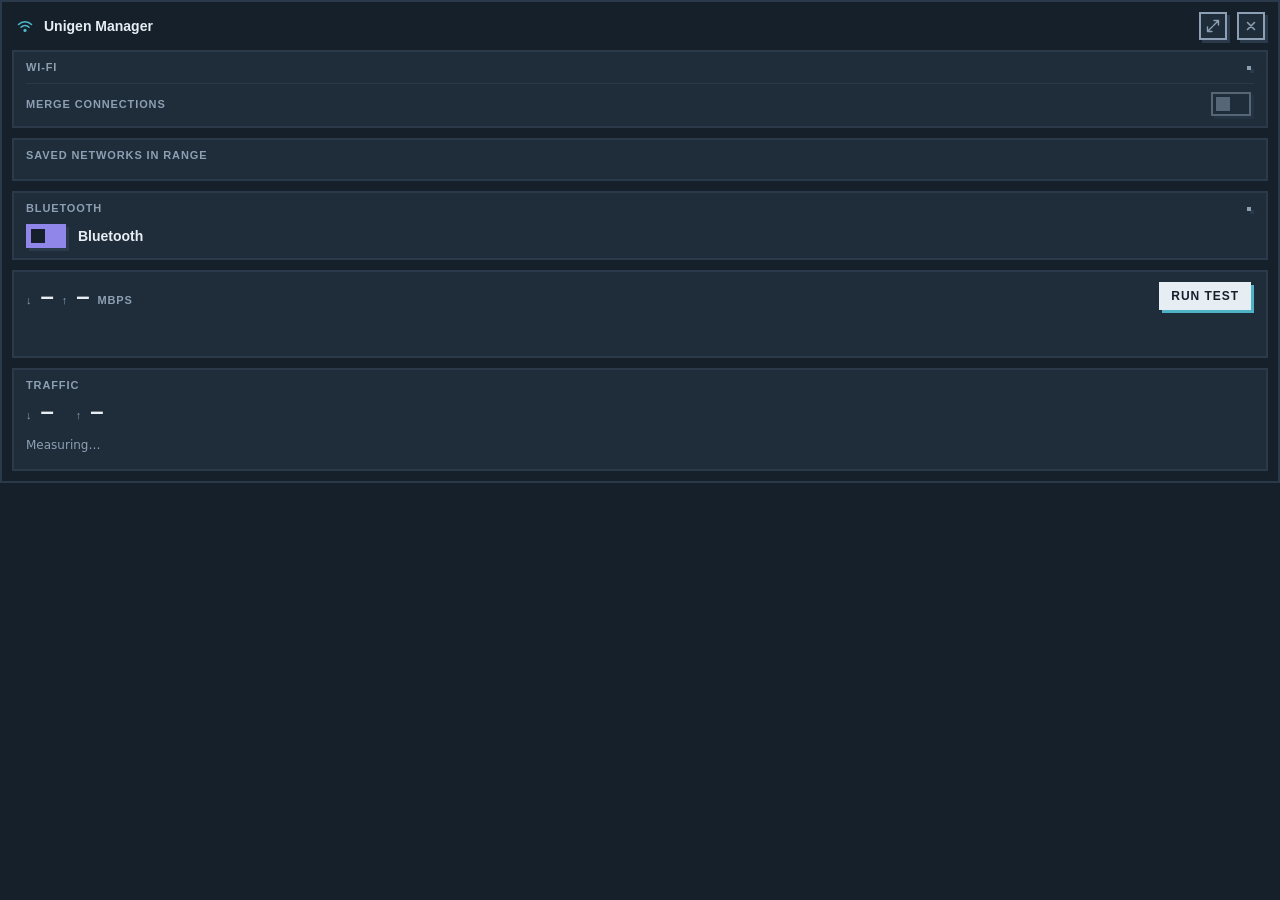
<file: ui/widget.html>
<!doctype html>
<html lang="en">
<head>
<meta charset="utf-8">
<meta name="viewport" content="width=device-width, initial-scale=1">
<title>Unigen Manager widget</title>
<link rel="stylesheet" href="shared.css">
<style>
  html, body { height: 100%; margin: 0; }
  body { background: var(--panel); color: var(--ink); font: var(--t-md)/1.45 var(--body); overflow: hidden; }

  /* the widget: fills its frameless window inside the app; floats above a fake taskbar in the ?mock preview.
     The same system as the main window, compact: 3px offsets, every section a square 2px panel. */
  .widget { --off: 3px; width: 100%; background: var(--panel); border: var(--edge) solid var(--line); padding: 10px;
    display: flex; flex-direction: column; gap: 10px; }
  .widget[hidden] { display: none; }
  header { display: flex; align-items: center; gap: 10px; padding: 0 3px 0 4px; }
  header h1 { font: 700 var(--t-md)/1 var(--display); margin: 0; flex: 1; }
  .logo { width: 18px; height: 18px; flex: none; }
  .sec { background: var(--raised); border: var(--edge) solid var(--line); padding: 10px 12px; }
  .sec h2 { font: 700 var(--t-xs)/1 var(--display); letter-spacing: var(--track); text-transform: uppercase; color: var(--muted); margin: 0 0 8px; }
  .widget .msg { font-size: var(--t-sm); margin: 6px 0 0; }
  .widget .msg:empty { display: none; }
  .widget .btn { padding: 5px 10px; white-space: nowrap; }
  .widget .btn:not(.primary) { background: var(--panel); }

  /* Wi-Fi and Bluetooth: Dongle | Built-in (.seg is in shared.css) */
  .widget > .dongle { padding: 0 4px; }
  .uses { display: flex; align-items: center; justify-content: space-between; margin-bottom: 10px; padding-right: var(--off); }  /* room for the switch's hard shadow */
  .uses .lbl { font: 700 var(--t-xs)/1 var(--display); letter-spacing: var(--track); text-transform: uppercase; color: var(--muted); }
  .uses + .steps { margin: -2px 0 10px; }
  .uses.merge { margin: 8px 0 0; padding-top: 8px; border-top: 1px solid var(--line); }
  .uses.merge .lbl { display: inline-flex; align-items: center; gap: 8px; }
  .merged { padding: 2px 6px; background: var(--uni); color: var(--panel); font: 700 var(--t-xs)/1 var(--display); letter-spacing: var(--track); text-transform: uppercase; }
  .merged[hidden] { display: none; }
  .uses.merge + .msg:empty { display: none; }

  .ad { display: grid; grid-template-columns: 8px 1fr auto; column-gap: 10px; row-gap: 2px; align-items: center; padding: 6px 0; }
  .ad + .ad { border-top: 1px solid var(--line); }
  .dot { width: 8px; height: 8px; background: var(--muted); }
  .dot.on { background: var(--ok); }
  .ad .name { font: 700 var(--t-md)/1.3 var(--display); }
  .ad .ssid { text-align: right; font-size: var(--t-sm); display: inline-block; }
  .ad .ssid.off { color: var(--muted); }
  .ad .sub { grid-column: 2 / 4; display: flex; align-items: center; gap: 8px; color: var(--muted); font-size: var(--t-sm); }
  .ad .sub .rate { margin-left: auto; display: inline-block; }
  .ad .sub .pct { display: inline-block; min-width: 30px; }
  .bars { display: inline-flex; align-items: flex-end; gap: 2px; height: 12px; }
  .bars i { width: 4px; background: var(--line); }
  .bars i:nth-child(1) { height: 4px; } .bars i:nth-child(2) { height: 7px; }
  .bars i:nth-child(3) { height: 10px; } .bars i:nth-child(4) { height: 12px; }
  .bars i.lit { background: var(--ink); }

  .net { display: grid; grid-template-columns: 1fr 38px 104px; gap: 8px; align-items: center; padding: 6px 0; min-height: 40px; }
  .net + .net { border-top: 1px solid var(--line); }
  .net .title { font-weight: 600; overflow: hidden; text-overflow: ellipsis; white-space: nowrap; }
  .net .pct { color: var(--muted); font-size: var(--t-sm); text-align: right; }
  .net .act { justify-self: end; padding-right: var(--off); }
  .empty { color: var(--muted); font-size: var(--t-sm); padding: 4px 0; margin: 0; }
  .empty[hidden] { display: none; }

  .bt { display: flex; align-items: center; gap: 12px; }
  .bt .ver { font: 700 var(--t-md) var(--display); white-space: nowrap; display: inline-block; }
  .bt .dev { flex: 1; color: var(--muted); font-size: var(--t-sm); overflow: hidden; text-overflow: ellipsis; white-space: nowrap; display: inline-block; }

  .speed { display: grid; grid-template-columns: 1fr auto; grid-template-areas: "nums run" "spark spark"; gap: 8px 12px; align-items: center; }
  .speed .nums { grid-area: nums; display: flex; align-items: baseline; gap: 8px; white-space: nowrap; }
  .speed .nums b { font: 700 var(--t-lg)/1 var(--display); font-variant-numeric: tabular-nums; display: inline-block; }
  .speed .nums .arrow, .speed .nums .unit { color: var(--muted); font: 700 var(--t-xs) var(--display); letter-spacing: var(--track); text-transform: uppercase; }
  #spark { grid-area: spark; display: block; width: 100%; height: 28px; overflow: visible; }
  #run { grid-area: run; margin-right: var(--off); }
  #spark .line { fill: none; stroke-width: 2; stroke-linejoin: round; }
  #spark .area { fill-opacity: 0.12; }

  /* traffic: the live rates (a click on them switches MB/s and Mbps) and the last minute as a sparkline, like the speed test's */
  .traffic { display: grid; grid-template-columns: 1fr; gap: 8px; }
  .traffic .nums { --off: 1px; display: flex; align-items: baseline; gap: 8px; white-space: nowrap; justify-self: start; padding: 0; background: none;
    border: 0; color: var(--ink); text-align: left; cursor: pointer; font: inherit; letter-spacing: normal; text-transform: none; }
  .traffic .nums b { font: 700 var(--t-lg)/1 var(--display); font-variant-numeric: tabular-nums; display: inline-block; }
  .traffic .nums .arrow, .traffic .nums .unit { color: var(--muted); font: 700 var(--t-xs) var(--display); letter-spacing: var(--track); text-transform: uppercase; }
  .traffic .nums .arrow:not(:first-child) { margin-left: 6px; }
  @media (hover: hover) and (pointer: fine) { .traffic .nums:hover { text-decoration: none; } .traffic .nums:hover .unit { color: var(--ink); } }
  #tspark { display: block; width: 100%; height: 28px; overflow: visible; }
  #tspark .line { fill: none; stroke-width: 2; stroke-linejoin: round; }
  #tspark .area { fill-opacity: 0.12; }
  #tspark[hidden] { display: none; }
  .traffic .empty:not([hidden]) { min-height: 28px; display: flex; align-items: center; }

  /* ---------- ?mock preview only: a Windows 10 taskbar to click ---------- */
  body.preview { background: #0E151D; }
  .preview .widget { position: fixed; right: 12px; bottom: 52px; width: 342px; max-height: calc(100vh - 64px); overflow: auto; }
  .taskbar { position: fixed; left: 0; right: 0; bottom: 0; height: 40px; background: #101820; border-top: 1px solid #1B2632;
    display: flex; align-items: center; justify-content: flex-end; gap: 2px; padding-right: 8px; }
  .taskbar[hidden], .overflow[hidden], .hint[hidden] { display: none; }
  .tb { height: 40px; min-width: 32px; padding: 0 8px; display: grid; place-items: center; background: none; border: 0; color: #C9D3DC; cursor: pointer; }
  .tb.clock { font-size: var(--t-sm); line-height: 1.25; text-align: center; cursor: default; }
  .overflow { position: fixed; bottom: 48px; right: 150px; display: grid; grid-template-columns: repeat(3, 34px); gap: 2px; padding: 6px;
    background: #1A242F; border: 1px solid #2A3644; }
  .overflow button { height: 34px; display: grid; place-items: center; background: none; border: 0; cursor: pointer; color: #9FB0BF; }
  .hint { position: fixed; left: 16px; top: 14px; color: var(--muted); font-size: var(--t-sm); margin: 0; }
  @media (hover: hover) and (pointer: fine) { .tb:hover, .overflow button:hover { background: rgba(255, 255, 255, 0.08); } }
</style>
</head>
<body>

<div class="widget" id="w" role="dialog" aria-label="Unigen Manager">
  <header>
    <svg class="logo" viewBox="0 0 18 18" aria-hidden="true">
      <path d="M2.5 7.5a9 9 0 0 1 13 0" fill="none" stroke="var(--b5)" stroke-width="1.6" stroke-linecap="round"/>
      <path d="M5 10.2a5.4 5.4 0 0 1 8 0" fill="none" stroke="var(--b5)" stroke-width="1.6" stroke-linecap="round"/>
      <circle cx="9" cy="13.4" r="1.6" fill="var(--b5)"/>
    </svg>
    <h1>Unigen Manager</h1>
    <button class="icon-btn" id="openApp" aria-label="Open Unigen Manager" title="Open Unigen Manager">
      <svg width="14" height="14" viewBox="0 0 14 14" aria-hidden="true"><path d="M8 1.5h4.5V6M12.5 1.5 7.5 6.5M6 12.5H1.5V8M1.5 12.5l5-5" fill="none" stroke="currentColor" stroke-width="1.4" stroke-linecap="round" stroke-linejoin="round"/></svg>
    </button>
    <button class="icon-btn" id="closeWidget" aria-label="Close" title="Close">
      <svg width="14" height="14" viewBox="0 0 14 14" aria-hidden="true"><path d="M3.5 3.5 10.5 10.5M10.5 3.5 3.5 10.5" fill="none" stroke="currentColor" stroke-width="1.6" stroke-linecap="round"/></svg>
    </button>
  </header>
  <p class="dongle" id="dongle" hidden><i aria-hidden="true"></i><span class="t"></span></p>
  <div class="sec">
    <div class="uses"><span class="lbl" id="wifiUseLbl">Wi-Fi</span><div class="seg" id="wifiUse" role="radiogroup" aria-labelledby="wifiUseLbl"></div></div>
    <div id="wifiSteps" hidden></div>
    <div id="ads"></div>
    <div class="uses merge"><span class="lbl">Merge connections<span class="merged" id="mergeBadge" hidden>Merged</span></span>
      <button class="switch" id="mergeSw" role="switch" aria-checked="false" aria-label="Merge connections" disabled><i></i></button></div>
    <p class="msg" id="mergeMsg"></p>
    <p class="msg" id="wifiMsg"></p>
  </div>
  <div class="sec">
    <h2>Saved networks in range</h2>
    <div id="nets"></div>
    <p class="msg" id="netMsg"></p>
  </div>
  <div class="sec">
    <div class="uses"><span class="lbl" id="btUseLbl">Bluetooth</span><div class="seg" id="btUse" role="radiogroup" aria-labelledby="btUseLbl"></div></div>
    <div id="btSteps" hidden></div>
    <div class="bt">
      <button class="switch on" id="btPower" role="switch" aria-checked="true" aria-label="Bluetooth"><i></i></button>
      <span class="ver" id="btVer">Bluetooth</span>
      <span class="dev" id="btDev"></span>
    </div>
    <p class="msg" id="btMsg"></p>
  </div>
  <div class="sec">
    <div class="speed">
      <div class="nums"><span class="arrow">↓</span><b id="dn">–</b><span class="arrow">↑</span><b id="upv">–</b><span class="unit">Mbps</span></div>
      <svg id="spark" aria-label="Speed during the last test"></svg>
      <button class="btn primary" id="run"><span class="label">Run test</span></button>
    </div>
    <p class="msg" id="speedMsg"></p>
  </div>
  <div class="sec">
    <h2>Traffic</h2>
    <div class="traffic">
      <button class="link nums" id="trNums" title="Switch between MB/s and Mbps" aria-label="Live traffic. Press to switch units.">
        <span class="arrow">↓</span><b id="trDn">–</b><span class="unit" id="trDnU"></span><span class="arrow">↑</span><b id="trUp">–</b><span class="unit" id="trUpU"></span></button>
      <svg id="tspark" role="img" aria-label="Download and upload over the last 60 seconds" hidden></svg>
      <p class="empty" id="trEmpty">Measuring…</p>
    </div>
  </div>
</div>

<!-- ?mock preview only: a Windows 10 taskbar. Inside the app the widget fills its own window. -->
<p class="hint" id="hint" hidden>Preview: click <b>^</b> on the taskbar, then the Unigen icon.</p>
<div class="overflow" id="overflow" hidden>
  <button aria-label="OneDrive"><svg width="16" height="16" viewBox="0 0 16 16"><path d="M4 12h8.5a2.5 2.5 0 0 0 0-5 4 4 0 0 0-7.6-1A3 3 0 0 0 4 12z" fill="none" stroke="currentColor" stroke-width="1.2"/></svg></button>
  <button aria-label="Security"><svg width="16" height="16" viewBox="0 0 16 16"><path d="M8 1.8 3 3.8v4c0 3 2.2 5.2 5 6.4 2.8-1.2 5-3.4 5-6.4v-4z" fill="none" stroke="currentColor" stroke-width="1.2"/></svg></button>
  <button id="trayIcon" aria-label="Unigen Manager">
    <svg width="16" height="16" viewBox="0 0 18 18"><path d="M2.5 7.5a9 9 0 0 1 13 0" fill="none" stroke="#4FB3C8" stroke-width="1.8" stroke-linecap="round"/><path d="M5 10.2a5.4 5.4 0 0 1 8 0" fill="none" stroke="#4FB3C8" stroke-width="1.8" stroke-linecap="round"/><circle cx="9" cy="13.4" r="1.7" fill="#4FB3C8"/></svg>
  </button>
</div>
<div class="taskbar" id="taskbar" hidden>
  <button class="tb" id="chevron" aria-label="Show hidden icons" aria-expanded="false"><svg width="12" height="12" viewBox="0 0 12 12"><path d="M2.5 7.5 6 4l3.5 3.5" fill="none" stroke="currentColor" stroke-width="1.3" stroke-linecap="round"/></svg></button>
  <span class="tb"><svg width="16" height="16" viewBox="0 0 16 16"><path d="M1.5 6a9 9 0 0 1 13 0M4 8.7a5.4 5.4 0 0 1 8 0" fill="none" stroke="currentColor" stroke-width="1.3" stroke-linecap="round"/><circle cx="8" cy="11.6" r="1.3" fill="currentColor"/></svg></span>
  <span class="tb"><svg width="16" height="16" viewBox="0 0 16 16"><path d="M2 6h3l4-3v10l-4-3H2z" fill="none" stroke="currentColor" stroke-width="1.2"/><path d="M11.5 5.5a3.5 3.5 0 0 1 0 5" fill="none" stroke="currentColor" stroke-width="1.2" stroke-linecap="round"/></svg></span>
  <span class="tb clock" id="clock"></span>
</div>

<script src="vendor/anime.umd.min.js"></script>
<script src="mock-api.js"></script>
<script src="shared.js"></script>
<script>
// Tray widget. Inside the app it fills its own frameless window (Python shows it and calls onWidgetShown);
// opened as widget.html?mock it floats above a fake taskbar for preview and tests.
let INFO = null, ADS = [], uses = null, BT = null, RESULTS = {}, live = null, shown = false;  // uses: the adapter Wi-Fi uses
const wifiSeg = $("#wifiUse"), btSeg = $("#btUse");
const NAME = k => (INFO && INFO.adapters.find(a => a.key === k) || {}).name || k;
const note = (el, text, isErr) => setMsg(el, text, isErr, { clearAfter: isErr ? 0 : 4000 }); // a flyout stays compact
const fail = el => e => note(el, e.message, true);

// ================= Wi-Fi: which adapter carries traffic =================
const bars = s => `<span class="bars" aria-hidden="true">${[1, 2, 3, 4].map(i => `<i class="${i <= signalLevel(s) ? "lit" : ""}"></i>`).join("")}</span>`;
function renderAdapters() {
  renderDongle($("#dongle"), INFO.dongle);
  buildSeg(wifiSeg, SWITCH_KEYS); buildSeg(btSeg, SWITCH_KEYS);
  $("#ads").innerHTML = INFO.adapters.map(a => `
    <div class="ad" data-k="${esc(a.key)}">
      <span class="dot"></span><span class="name">${esc(a.name)}</span>
      <span class="ssid off">Checking…</span>
      <span class="sub"><span class="pct num">–</span>${bars(null)}<span class="rate">No link</span></span>
    </div>`).join("");
  enableSegs();
}
const markUses = instant => { markSeg(wifiSeg, going.wifi || uses, instant); if (BT) markSeg(btSeg, going.bt || BT.active, instant); };
const enableSegs = () => { enableSeg(wifiSeg, INFO.admin, switching, INFO.dongle); enableSeg(btSeg, BT ? BT.can_switch : INFO.admin, switching, INFO.dongle); };
// in place: only values that changed animate
function updateAdapters() {
  for (const row of $$(".ad")) {
    const d = ADS.find(x => x.key === row.dataset.k), on = !!d && d.state === "connected";
    pop($(".dot", row), on);
    const ssid = $(".ssid", row), off = INFO.adapters.find(a => a.key === row.dataset.k).off;
    ssid.classList.toggle("off", !on);
    setText(ssid, !d || off ? (off ? "Off" : "Unplugged") : on ? d.ssid : "Not connected");
    setText($(".pct", row), on ? `${d.signal}%` : "–");
    setText($(".rate", row), on ? `${d.rate} Mbps` : "No link");
    $(".bars", row).outerHTML = bars(on ? d.signal : null);
  }
}
async function poll() {
  ADS = await call("adapters");
  if (!uses || !ADS.some(a => a.key === uses)) uses = INFO.wifi_using || (ADS.find(a => a.state === "connected") || ADS[0] || {}).key || null;
  updateAdapters(); markUses(true);
}
// Python pushes each step of a switch to onSwitchStep while it runs. The two switches share one lock, so one runs at a time.
let switching = false, btDone = null;  // btDone: resolves with the final step of the Bluetooth move this window started
const BT_STEPS = 4;    // bt.STEPS: what a Bluetooth move reports
const prog = { wifi: $("#wifiSteps"), bt: $("#btSteps") };  // compact progress bars under the two switches
const switchTo = {};   // the adapter each kind's last move started here was going to (Try again repeats it)
const going = {};      // the same, only while that move runs here: the switch shows it, whatever a poll says
let moving = null;     // the move running anywhere (Python pushes its steps to both windows): { kind, step, of }
async function reloadAll() {  // after a switch, here or by the watchdog: new INFO, then everything that depends on it
  INFO = await call("app_info"); uses = INFO.wifi_using;
  renderAdapters(); markUses(true);
  await poll();
  await Promise.all([loadNets(), loadBt(), loadSpeed(true)]);
}
window.onSwitchStep = s => {
  if (s.kind === "driver") {  // the driver install runs from the main window; the widget shows its line and reloads at the end
    note($("#wifiMsg"), s.text, s.error);
    if (s.done && !s.error) reloadAll().catch(fail($("#wifiMsg")));
    return;
  }
  const bt = s.kind === "bt", msg = $(bt ? "#btMsg" : "#wifiMsg");
  note(msg, s.text, s.error);
  renderStep(prog[s.kind], s, { to: switching ? switchTo[s.kind] : null });
  moving = s.done ? null : { kind: s.kind, step: s.step, of: s.of };
  if (bt) lockBt(!s.done);
  if (!s.done) return;
  if (bt && btDone) btDone(s);
  else if (!s.error && !switching) (bt ? loadBt() : reloadAll()).catch(fail(msg));  // switched from the other window
};
window.onUsingChanged = () => { if (!switching) reloadAll().catch(fail($("#wifiMsg"))); };
// the power switch is off while a Bluetooth move runs (Windows' radio isn't there to use); it comes back on done
function lockBt(on) {
  const sw = $("#btPower");
  if (on && !sw.disabled) { sw.disabled = true; sw.dataset.lock = "1"; }
  else if (!on && sw.dataset.lock) { sw.disabled = false; delete sw.dataset.lock; }
}
// pressing a switch while a move runs: say so on the running bar, no error
function alreadyMoving(msg) {
  const text = `Already moving ${moving.kind === "bt" ? "Bluetooth" : "Wi-Fi"}${moving.of ? ` · ${moving.step}/${moving.of}` : ""}`;
  noteBar(prog[moving.kind], text);
  note(msg, text);
}
async function moveWifi(key) {
  const was = uses, msg = $("#wifiMsg");
  switching = true; enableSegs();
  switchTo.wifi = going.wifi = key;
  markSeg(wifiSeg, key);
  note(msg, `Switching to the ${NAME(key)}…`);
  renderStep(prog.wifi, { kind: "wifi", text: msg.textContent, step: 0, of: 0, label: "Starting" }, { to: key });
  try {
    await call("switch_wifi", key);
    await reloadAll();
  } catch (err) {
    going.wifi = null; uses = was; markUses();
    note(msg, err.message, true);
    failProgress(prog.wifi, err.message);
  } finally {
    switching = false; going.wifi = null; enableSegs();
  }
}
// the call returns at once; the move ends with a done step, then the radio shown is the one Windows really has
async function moveBt(key) {
  const was = BT.active, msg = $("#btMsg");
  switching = true; enableSegs();
  switchTo.bt = going.bt = key;
  markSeg(btSeg, key);
  note(msg, `Moving Bluetooth to the ${NAME(key)}…`);
  renderStep(prog.bt, { kind: "bt", text: msg.textContent, step: 0, of: BT_STEPS, label: "Starting" }, { to: key });
  const moved = new Promise(done => { btDone = done; });
  try {
    await call("switch_bt", key);
    const s = await moved;
    going.bt = null;  // show what Windows really has, not what was asked for
    await loadBt();
    if (s.error) note(msg, s.text, true);
  } catch (err) {
    markSeg(btSeg, was);
    note(msg, err.message, true);
    failProgress(prog.bt, err.message);
  } finally {
    btDone = null; switching = false; going.bt = null; enableSegs();
  }
}
const retry = kind => { if (!switching && !moving && switchTo[kind]) (kind === "bt" ? moveBt : moveWifi)(switchTo[kind]); };
buildProgress(prog.wifi, "wifi", { compact: true, onRetry: () => retry("wifi") });
buildProgress(prog.bt, "bt", { compact: true, onRetry: () => retry("bt") });
const onSegClick = (seg, msg, move) => seg.addEventListener("click", e => {
  const b = e.target.closest("button");
  if (!b || b.disabled || switching || b.getAttribute("aria-checked") === "true") return;
  if (moving) return alreadyMoving($(msg));
  move(b.dataset.k);
});
onSegClick(wifiSeg, "#wifiMsg", moveWifi);
onSegClick(btSeg, "#btMsg", moveBt);

// ================= merge connections: use every connection at once (the Traffic page of the app lists them) =================
let MRG = null;
async function loadMerge() {
  MRG = await call("merge_status");
  const sw = $("#mergeSw");
  setSwitch(sw, MRG.on);
  $("#mergeBadge").hidden = !MRG.on;
  if (!sw.dataset.busy) sw.disabled = !MRG.can_switch;
  sw.title = MRG.can_switch ? "" : "Merging connections needs administrator rights.";
}
$("#mergeSw").addEventListener("click", async function () {
  if (this.disabled || !MRG) return;
  const on = !MRG.on;
  this.disabled = true; this.dataset.busy = "1";
  try { await call("set_merge", on); note($("#mergeMsg"), on ? "Merge is on." : "Merge is off."); }
  catch (e) { note($("#mergeMsg"), e.message, true); }
  finally { delete this.dataset.busy; await loadMerge().catch(() => {}); }
});
window.onMerge = () => { if (!$("#mergeSw").dataset.busy) loadMerge().catch(() => {}); };  // pushed by Python (api.py set_merge, set_merge_link) to both windows

// ================= saved networks in range (on the adapter Wi-Fi uses) =================
async function loadNets() {
  if (!uses) return;
  const list = (await call("networks", uses)).networks.filter(n => n.state && !n.hidden).slice(0, 4);
  $("#nets").innerHTML = list.length ? list.map(n => `<div class="net" data-ssid="${esc(n.ssid)}">
      <span class="title">${esc(n.ssid)}</span>
      <span class="pct num">${Math.max(0, ...n.aps.map(a => a.s))}%</span>
      <span class="act">${n.state === "Connected"
        ? `<button class="btn" data-do="disconnect"><span class="label">Disconnect</span></button>`
        : `<button class="btn" data-do="connect"><span class="label">Connect</span></button>`}</span>
    </div>`).join("") : `<p class="empty">No saved networks in range.</p>`;
}
$("#nets").addEventListener("click", async e => {
  const b = e.target.closest("button[data-do]"); if (!b || b.disabled) return;
  const ssid = b.closest(".net").dataset.ssid, connect = b.dataset.do === "connect";
  try {
    await busy(b, connect ? "Connecting…" : "Disconnecting…", connect ? call("connect", uses, ssid, null) : call("disconnect", uses));
    note($("#netMsg"), connect ? `Connected to ${ssid}.` : `Disconnected from ${ssid}.`);
    await Promise.all([poll(), loadNets()]);
  } catch (err) { note($("#netMsg"), err.message, true); }
});

// ================= Bluetooth radio =================
async function loadBt() {
  const [radio, paired] = await Promise.all([call("bt_radio"), call("bt_paired")]);
  BT = radio;
  const on = BT.power !== "off", sw = $("#btPower");
  sw.setAttribute("aria-checked", String(on)); sw.classList.toggle("on", on);
  anime.animate($("i", sw), { x: on ? 19 : 0, duration: reduce ? 0 : 180, ease });
  const act = BT.radios.find(r => r.key === BT.active);
  const dev = paired.find(d => d.connected);
  setText($("#btVer"), act && act.version ? `Bluetooth ${act.version}` : "Bluetooth");
  const level = dev && dev.battery != null ? ` · ${dev.battery}%` : "";
  setText($("#btDev"), on ? (dev ? dev.name + level : "No device connected") : "Bluetooth is off");
  enableSeg(btSeg, BT.can_switch, switching, INFO.dongle);
  markSeg(btSeg, going.bt || BT.active, true);
}

$("#btPower").addEventListener("click", async function () {
  if (this.disabled || !BT) return;
  this.disabled = true;
  try { await call("bt_power", BT.power === "off"); } catch (e) { note($("#btMsg"), e.message, true); }
  finally { this.disabled = false; }
  loadBt().catch(fail($("#btMsg")));
});

// ================= mini speed test: sparkline of the last test on the adapter Wi-Fi uses =================
const TP_N = 40;  // speed.py takes at most 28 download + 12 upload samples
function drawSpark(samples, k, { draw, split } = {}) {
  const svg = $("#spark"), W = svg.clientWidth, H = 28; if (!W) return;
  split = Math.min(split ?? samples.length, samples.length);
  const max = Math.max(40, ...Object.values(RESULTS).flatMap(r => r.samples || []), ...samples) * 1.05;
  const x = i => 1 + i * (W - 2) / (TP_N - 1), y = v => 2 + (1 - v / max) * (H - 4);
  const pts = samples.map((v, i) => [x(i), y(v)]);
  // download and upload are separate measurements: one segment each, never joined
  const segs = [pts.slice(0, split), pts.slice(split)].filter(p => p.length > 1);
  svg.setAttribute("viewBox", `0 0 ${W} ${H}`);
  svg.innerHTML = segs.map(p => `<path class="area" fill="${COLOR(k)}" d="${pathOf(p)}L${p[p.length - 1][0]},${H}L${p[0][0]},${H}Z"/>
    <path class="line" stroke="${COLOR(k)}" d="${pathOf(p)}"/>`).join("");
  if (draw && !reduce && segs.length) {
    $$(".line", svg).forEach((l, i) => anime.animate(anime.createDrawable(l), { draw: ["0 0", "0 1"], duration: 350, delay: i * 250, ease }));
    anime.animate($$(".area", svg), { opacity: [0, 1], duration: 250, delay: 250, ease });
  }
}
async function loadSpeed(draw) {
  RESULTS = await call("speed_results");
  const r = RESULTS[uses];
  setText($("#dn"), r ? r.down : "–");
  setText($("#upv"), r ? r.up : "–");
  drawSpark(r ? r.samples : [], uses, { draw, split: r && r.split });
}
window.onSpeedSample = s => {  // pushed by Python (api.py _push_sample) while a test runs
  if (!live) return;
  if (s.phase === "up" && live.split == null) live.split = live.samples.length;
  live.samples.push(s.v);
  drawSpark(live.samples, live.key, { split: live.split ?? live.samples.length });
};
$("#run").addEventListener("click", async function () {
  if (!uses || this.disabled) return;
  live = { key: uses, samples: [], split: null };
  try {
    const r = await busy(this, "Testing…", call("speed_test", uses));
    live = null;
    RESULTS[uses] = r;
    setText($("#dn"), r.down); setText($("#upv"), r.up);
    drawSpark(r.samples, uses, { split: r.split });
    note($("#speedMsg"), `Measured on the ${NAME(uses)}.`);
  } catch (e) { live = null; note($("#speedMsg"), e.message, true); }
});

// ================= traffic: the live rates and the last minute on the adapter Wi-Fi uses =================
const SPARK_GEO = { H: 28, L: 1, R: 5, T: 2, B: 2, axes: false, end: false };
let TRF = null, trDrawn = null;  // the latest traffic(); what the sparkline shows: { tag: adapter|unit, tick }
const put = (el, text) => { if (el.textContent !== text) el.textContent = text; };  // numbers change in place, without a flash
function renderTraffic(force) {
  if (!TRF) return;
  const a = TRF.adapters.find(x => x.key === TRF.using) || TRF.adapters[0], unit = TRF.unit, measured = !!a && a.down != null;
  const svg = $("#tspark");
  const [dn, dnU] = measured ? rateParts(a.down, unit) : ["–", ""], [up, upU] = measured ? rateParts(a.up, unit) : ["–", ""];
  put($("#trDn"), dn); put($("#trDnU"), dnU); put($("#trUp"), up); put($("#trUpU"), upU);
  svg.toggleAttribute("hidden", !measured);
  $("#trEmpty").hidden = measured;
  if (!measured) { put($("#trEmpty"), a ? "Measuring…" : "No Wi-Fi adapter is on"); trDrawn = null; return; }
  const tag = `${a.key}|${unit}`, same = trDrawn && trDrawn.tag === tag;
  if (!force && same && trDrawn.tick === TRF.tick) return;
  trafficChart(svg, a, unit, SPARK_GEO, !force && same ? Math.max(0, Math.min(TRAFFIC_N, TRF.tick - trDrawn.tick)) : 0);
  trDrawn = { tag, tick: TRF.tick };
}
async function loadTraffic(force) {
  TRF = await call("traffic");
  renderTraffic(force);
}
$("#trNums").addEventListener("click", () => {
  if (TRF) pickUnit(TRF.unit === "bits" ? "bytes" : "bits").catch(fail($("#speedMsg")));
});
window.onTrafficUnit = unit => { if (TRF) { TRF.unit = unit; renderTraffic(); } };  // pushed by Python (api.py set_traffic_unit) to both windows

$("#openApp").addEventListener("click", () => call("open_main").catch(fail($("#wifiMsg"))));
$("#closeWidget").addEventListener("click", hideWidget);  // same as clicking away or Escape

// ================= open / close =================
const W = $("#w");
async function refresh(draw) {
  await poll();
  await Promise.all([loadNets(), loadBt(), loadSpeed(draw), loadTraffic(true).catch(() => {}), loadMerge().catch(() => {})]);
}
function animateOpen() {
  anime.animate(W, reduce ? { opacity: [0, 1], duration: 150, ease } : { opacity: [0, 1], y: [8, 0], duration: 180, ease });
}
window.onWidgetShown = () => {  // Python calls this right after showing the window
  shown = true; animateOpen(); markUses(true);
  refresh(true).catch(fail($("#wifiMsg")));
};
function hideWidget() {
  if (!shown) return;
  shown = false;
  anime.animate(W, { opacity: 0, ...(reduce ? {} : { y: 4 }), duration: 120, ease, onComplete: () => {
    if (MOCK) { if (!shown) W.hidden = true; } else call("hide_widget").catch(() => {});
    W.style.opacity = ""; W.style.transform = "";
  } });
}
addEventListener("keydown", e => { if (e.key === "Escape") hideWidget(); });
if (!MOCK) {
  addEventListener("blur", hideWidget);  // like Windows flyouts: losing focus closes it
  // also while hidden: the page lays out at startup before the first open, and the window must already fit then (it
  // opened at its 480 px default and cut off everything below, Traffic included, until the content changed size)
  new ResizeObserver(() => { const h = Math.ceil(W.getBoundingClientRect().height); if (h > 0) call("widget_fit", h).catch(() => {}); }).observe(W);
}
setInterval(async () => { if (shown && await call("is_visible", "widget").catch(() => true)) { poll().catch(fail($("#wifiMsg"))); loadNets().catch(fail($("#netMsg"))); if (!$("#mergeSw").dataset.busy) loadMerge().catch(() => {}); } }, 3000);
setInterval(async () => { if (shown && await call("is_visible", "widget").catch(() => true)) loadBt().catch(() => {}); }, 10000);  // connected state and battery
setInterval(async () => { if (shown && await call("is_visible", "widget").catch(() => true)) loadTraffic().catch(() => {}); }, TRAFFIC_MS);
// the watchdog announces an unplug, not a dongle coming back or still starting: while it isn't connected, look again
setInterval(async () => {
  if (!shown || !INFO || !INFO.dongle || INFO.dongle === "connected" || switching || !await call("is_visible", "widget").catch(() => true)) return;
  const i = await call("app_info").catch(() => null);
  if (i && i.dongle !== INFO.dongle) reloadAll().catch(fail($("#wifiMsg")));
}, 5000);

// ================= ?mock preview: fake taskbar with the ^ overflow =================
if (MOCK) {
  document.body.classList.add("preview");
  $("#taskbar").hidden = false; $("#hint").hidden = false; W.hidden = true;
  const tick = () => { const d = new Date(); $("#clock").innerHTML = `${d.toLocaleTimeString([], { hour: "2-digit", minute: "2-digit" })}<br>${d.toLocaleDateString()}`; };
  tick(); setInterval(tick, 30000);
  $("#chevron").addEventListener("click", e => {
    e.stopPropagation();
    const ov = $("#overflow"); ov.hidden = !ov.hidden;
    $("#chevron").setAttribute("aria-expanded", !ov.hidden);
  });
  $("#trayIcon").addEventListener("click", e => {
    e.stopPropagation();
    $("#overflow").hidden = true; $("#chevron").setAttribute("aria-expanded", "false");
    if (shown) return hideWidget();
    W.hidden = false; window.onWidgetShown();
  });
  document.addEventListener("click", e => {
    if (!e.target.closest("#w, #overflow, #chevron")) { hideWidget(); $("#overflow").hidden = true; }
  });
}

(async function start() {
  try {
    INFO = await call("app_info"); uses = INFO.wifi_using;
    renderAdapters();
    await refresh(false);
  } catch (e) { note($("#wifiMsg"), e.message, true); }
})();
</script>
</body>
</html>
</file>
<file: ui/shared.css>
/* Shared by index.html (main window) and widget.html (tray widget): tokens, base, buttons, messages, the switch, the progress bar.
   One brutalist system for the whole app:
   - square everywhere (border-radius: 0; only chart curves are curved), a 2px outline on containers, 1px rules inside them;
   - depth means "you can press this": only pressables have a hard offset shadow, and pressing collapses it (shared.js);
   - accent by meaning: --uni / --bi are the adapters, --ink fill + --b5 shadow is the primary action, --ok / --warn / --err
     are states, everything else is --ink / --muted / --line;
   - Bahnschrift for headings, labels, numbers and buttons; Segoe UI for text. Five sizes: --t-xs, --t-sm, --t-md, --t-lg, --t-xl. */
:root {
  --panel: #16202B;
  --raised: #1F2C3A;
  --line: #2A3A4B;
  --ink: #E6EDF3;
  --muted: #8DA0B3;
  --b24: #E3A33B;
  --b5: #4FB3C8;
  --ok: #5CC08A;
  --err: #F07167;
  --warn: #E8B04B;
  /* adapter identity in charts; validated on --raised (dataviz validator, dark: CVD dE 16.0, normal 19.7) */
  --uni: #9085e9;
  --bi: #d55181;
  --eth: #E3A33B;  /* Ethernet and USB tethering in the charts (not run through the validator: the two lines of a chart never share a colour) */
  --tet: #4FB3C8;

  --edge: 2px;     /* outline of every container and pressable */
  --off: 4px;      /* hard shadow offset (3px on small buttons and in the widget) */
  --ease-out: cubic-bezier(0.23, 1, 0.32, 1);
  --display: "Bahnschrift", "Segoe UI", sans-serif;
  --body: "Segoe UI", system-ui, sans-serif;
  --t-xs: 11px;    /* caps labels, chips, table heads, chart ticks */
  --t-sm: 12px;    /* buttons, switches, nav, small text */
  --t-md: 14px;    /* body */
  --t-lg: 24px;    /* h1, dialog title, the widget's speed numbers */
  --t-xl: 48px;    /* big readouts */
  --track: 0.08em; /* tracking of every caps label */
  /* the diagonal hatch of the progress blocks and the search strip: an SVG tile (stripes, not a gradient) */
  --hatch: url("data:image/svg+xml,%3Csvg xmlns='http://www.w3.org/2000/svg' width='8' height='8'%3E%3Cpath d='M-2 2 2 -2M0 8 8 0M6 10 10 6' stroke='%2316202B' stroke-opacity='.5' stroke-width='3'/%3E%3C/svg%3E");
}

* { box-sizing: border-box; border-radius: 0; }
button { font: inherit; color: inherit; }
:focus-visible { outline: 2px solid var(--b5); outline-offset: 2px; }
.num { font-family: var(--display); font-variant-numeric: tabular-nums; }

/* One press for everything you can press. shared.js animates --press from 0 to 1 on pointer down and back on release:
   the element moves by its offset and its hard shadow collapses into the place it left, so it sinks onto its shadow.
   --sh is the shadow's colour, --off its size. The rail's and the menu's highlights (.ad-ind, .nav-ind) carry the press for their items. */
.btn, .seg, .switch, .icon-btn, .link, .ad-ind, .nav-ind { --press: 0;
  translate: calc(var(--off) * var(--press)) calc(var(--off) * var(--press)); }
.btn, .seg, .switch, .icon-btn, .ad-ind, .nav-ind {
  box-shadow: calc(var(--off) * (1 - var(--press))) calc(var(--off) * (1 - var(--press))) 0 var(--sh, var(--line)); }
.link { --off: 1px; }

.btn {
  position: relative;
  overflow: hidden;
  border: var(--edge) solid var(--muted);
  background: var(--raised);
  color: var(--ink);
  padding: 7px 14px;
  cursor: pointer;
  font: 700 var(--t-sm)/1.2 var(--display);
  letter-spacing: var(--track);
  text-transform: uppercase;
}
.btn.primary { background: var(--ink); color: var(--panel); border-color: var(--ink); --sh: var(--b5); }
.btn:disabled { opacity: 0.5; cursor: default; }
.btn.small { --off: 3px; padding: 4px 10px; font-size: var(--t-xs); }
.btn .label, .link .label { display: inline-block; }

.link { background: none; border: 0; padding: 2px 0; color: var(--b5); cursor: pointer;
  font: 700 var(--t-xs)/1.2 var(--display); letter-spacing: var(--track); text-transform: uppercase; }

.icon-btn { --off: 3px; width: 28px; height: 28px; display: grid; place-items: center; background: var(--raised);
  border: var(--edge) solid var(--muted); color: var(--muted); cursor: pointer; padding: 0; }

.msg { color: var(--muted); }
.msg.err { color: var(--err); }

@media (hover: hover) and (pointer: fine) {
  .btn:not(:disabled):hover { border-color: var(--ink); }
  .btn.primary:not(:disabled):hover { border-color: var(--b5); }
  .icon-btn:hover { color: var(--ink); border-color: var(--ink); }
  .link:hover { text-decoration: underline; text-underline-offset: 3px; }
}

/* on/off switch (Bluetooth power, Merge connections and each link in it): square like the adapter switches */
.switch { --off: 3px; width: 40px; height: 24px; padding: 0; border: var(--edge) solid var(--muted);
  background: var(--raised); position: relative; cursor: pointer; flex: none; }
.switch i { position: absolute; top: 3px; left: 3px; width: 14px; height: 14px; background: var(--muted); }
.switch.on { background: var(--uni); border-color: var(--uni); --sh: var(--line); }
.switch.on i { background: var(--panel); }
.switch:disabled { opacity: .5; cursor: default; }
.switch:focus-visible { outline: 2px solid var(--uni); outline-offset: 2px; }

/* the dongle's status line (top of the main window's rail, under the widget's header): a square pip and a sentence */
.dongle { display: flex; align-items: center; gap: 8px; margin: 0; font: 700 var(--t-xs)/1.35 var(--display); letter-spacing: var(--track);
  text-transform: uppercase; color: var(--muted); }
.dongle[hidden] { display: none; }
.dongle i { flex: none; width: 8px; height: 8px; background: var(--muted); }
.dongle[data-state="connected"] i { background: var(--ok); }
.dongle[data-state="not_responding"], .dongle[data-state="no_driver"] { color: var(--warn); }
.dongle[data-state="not_responding"] i, .dongle[data-state="no_driver"] i { background: var(--warn); }

/* The one segmented control (the Wi-Fi and Bluetooth adapter switches in both windows, and the Nearby | Saved tabs): a square block
   with a 2px outline and a hard shadow (--sh, defaults to the chosen adapter's colour, --seg-c, set by markSeg). One solid
   indicator slides to the chosen item (positioned by slide() in JS). Pressing sinks it onto its shadow (see the press above). */
.seg { --seg-c: var(--line); --sh: var(--seg-c); position: relative; display: inline-flex; background: var(--panel); border: var(--edge) solid var(--muted);
  padding: 0; vertical-align: middle; }
.seg button { position: relative; z-index: 1; background: none; border: 0; cursor: pointer; padding: 6px 14px; color: var(--muted);
  font: 700 var(--t-sm)/1.2 var(--display); letter-spacing: var(--track); text-transform: uppercase; }
.seg button[aria-checked="true"], .seg button[aria-selected="true"] { color: var(--panel); }  /* dark on the solid indicator */
.seg button:disabled { cursor: default; }
.seg button:disabled:not([aria-checked="true"]) { opacity: .45; }  /* the Dongle button while it is unplugged, and the other one during a switch */
.seg .ind { position: absolute; top: 0; bottom: 0; left: 0; right: auto; background: var(--seg-c); pointer-events: none; }
.seg button:focus-visible { outline-offset: -4px; }
.seg.tabs, .seg.unit { --seg-c: var(--ink); --sh: var(--line); }  /* neutral: Nearby | Saved, and the traffic unit [MB/s | Mbps] */
.seg .count { font-weight: 400; margin-left: 4px; opacity: .7; }
@media (hover: hover) and (pointer: fine) {
  .seg button:not(:disabled):not([aria-checked="true"]):not([aria-selected="true"]):hover { color: var(--ink); }
}

/* "ADAPTER [switch] ■ UNIGEN DONGLE · ON": the row label and the one-line state with a square pip */
.use-row .lbl { font: 700 var(--t-xs)/1 var(--display); letter-spacing: var(--track); text-transform: uppercase; color: var(--muted); }
.state-line { display: inline-flex; align-items: center; gap: 8px; font: 700 var(--t-xs)/1 var(--display); letter-spacing: var(--track); text-transform: uppercase; color: var(--muted); }
.state-line[hidden] { display: none; }
.state-line .pip { width: 8px; height: 8px; flex: none; background: var(--pip, var(--muted)); }

/* The stepped progress bar (buildProgress/renderStep in shared.js): one block per real step.
   Block: empty = outline, current = accent outline + hatched fill, done = solid, skipped = dim, failed = red. */
.steps { --accent: var(--ink); margin-top: 12px; max-width: 460px; }
.steps[hidden] { display: none; }
.steps-body[hidden], .steps-fold[hidden], .steps-fail[hidden] { display: none; }
.steps-head { display: flex; justify-content: space-between; align-items: baseline; gap: 12px; margin-bottom: 7px; }
.steps-title, .steps-count, .steps-label, .steps-fold { font: 700 var(--t-xs)/1.2 var(--display); letter-spacing: var(--track); text-transform: uppercase; }
.steps-count { font-variant-numeric: tabular-nums; color: var(--muted); white-space: nowrap; text-transform: none; }
.blocks { display: flex; gap: 4px; }
.blocks:empty { display: none; }
.blk { position: relative; flex: 1; height: 10px; border: var(--edge) solid var(--line); background: transparent; overflow: hidden; }
.blk b { position: absolute; inset: 0; background: var(--accent); transform: scaleX(0); transform-origin: left; }
.blk[data-s="current"] { border-color: var(--accent); }
/* the hatch drifts along the fill */
.blk[data-s="current"] b::after { content: ""; position: absolute; inset: 0; background-size: 8px 8px; background-image: var(--hatch);
  animation: hatch 600ms linear infinite; }
.blk[data-s="done"] { border-color: var(--accent); }
.blk[data-s="skipped"] { border-color: var(--line); }
.blk[data-s="skipped"] b { opacity: .4; }
.blk[data-s="failed"] { border-color: var(--err); }
.blk[data-s="failed"] b { background: var(--err); }
.blk[data-s="failed"] b::after { content: ""; position: absolute; inset: 0; background-size: 8px 8px; background-image: var(--hatch); }
.steps.ok { --accent: var(--ok); }
.steps-label { margin-top: 7px; color: var(--ink); overflow: hidden; text-overflow: ellipsis; white-space: nowrap; }
.steps[data-bar="fail"] .steps-label, .steps[data-bar="fail"] .steps-count { color: var(--err); }
.steps[data-bar="fail"] .steps-label { white-space: normal; }  /* say which step failed in full */
.steps-fail { margin-top: 10px; }
.steps-fold { display: flex; align-items: center; gap: 8px; color: var(--ok); }
.steps-fold .tick { font-size: var(--t-md); line-height: 1; order: 2; }
/* while the bar tells the story the page's own message is only for screen readers; it shows when there is no bar or the move failed */
.steps[data-bar="run"] ~ .msg, .steps[data-bar="done"] ~ .msg { position: absolute; width: 1px; height: 1px; overflow: hidden; clip-path: inset(50%); white-space: nowrap; }
/* widget: 6px blocks, the count and the step name on one line under the switch */
.steps.compact { margin-top: 8px; max-width: none; }
.steps.compact .blk { height: 6px; border-width: 1px; }
.steps.compact .steps-body { display: grid; grid-template-columns: auto 1fr; grid-template-areas: "blocks blocks" "count label"; column-gap: 10px; row-gap: 5px; }
.steps.compact .steps-body[hidden] { display: none; }
.steps.compact .steps-head { display: contents; }
.steps.compact .steps-title { display: none; }
.steps.compact .blocks { grid-area: blocks; }
.steps.compact .steps-count { grid-area: count; }
.steps.compact .steps-label { grid-area: label; margin: 0; min-width: 0; }
.steps.compact .steps-fail { grid-column: 1 / -1; margin-top: 4px; }

/* the same hatch as an unfinished block, as a moving strip: the Bluetooth search and the speed test (time unknown) */
.progress { position: relative; width: 140px; height: 10px; border: var(--edge) solid var(--b5); overflow: hidden; flex: none; }
.progress[hidden] { display: none; }
.progress i { position: absolute; inset: 0; background: var(--b5); }
.progress i::after { content: ""; position: absolute; inset: 0; background-size: 8px 8px; background-image: var(--hatch);
  animation: hatch 600ms linear infinite; }
@keyframes hatch { to { background-position: 8px 0; } }
@media (prefers-reduced-motion: reduce) {
  .blk[data-s="current"] b::after, .progress i::after { animation: none; }
}
</file>
